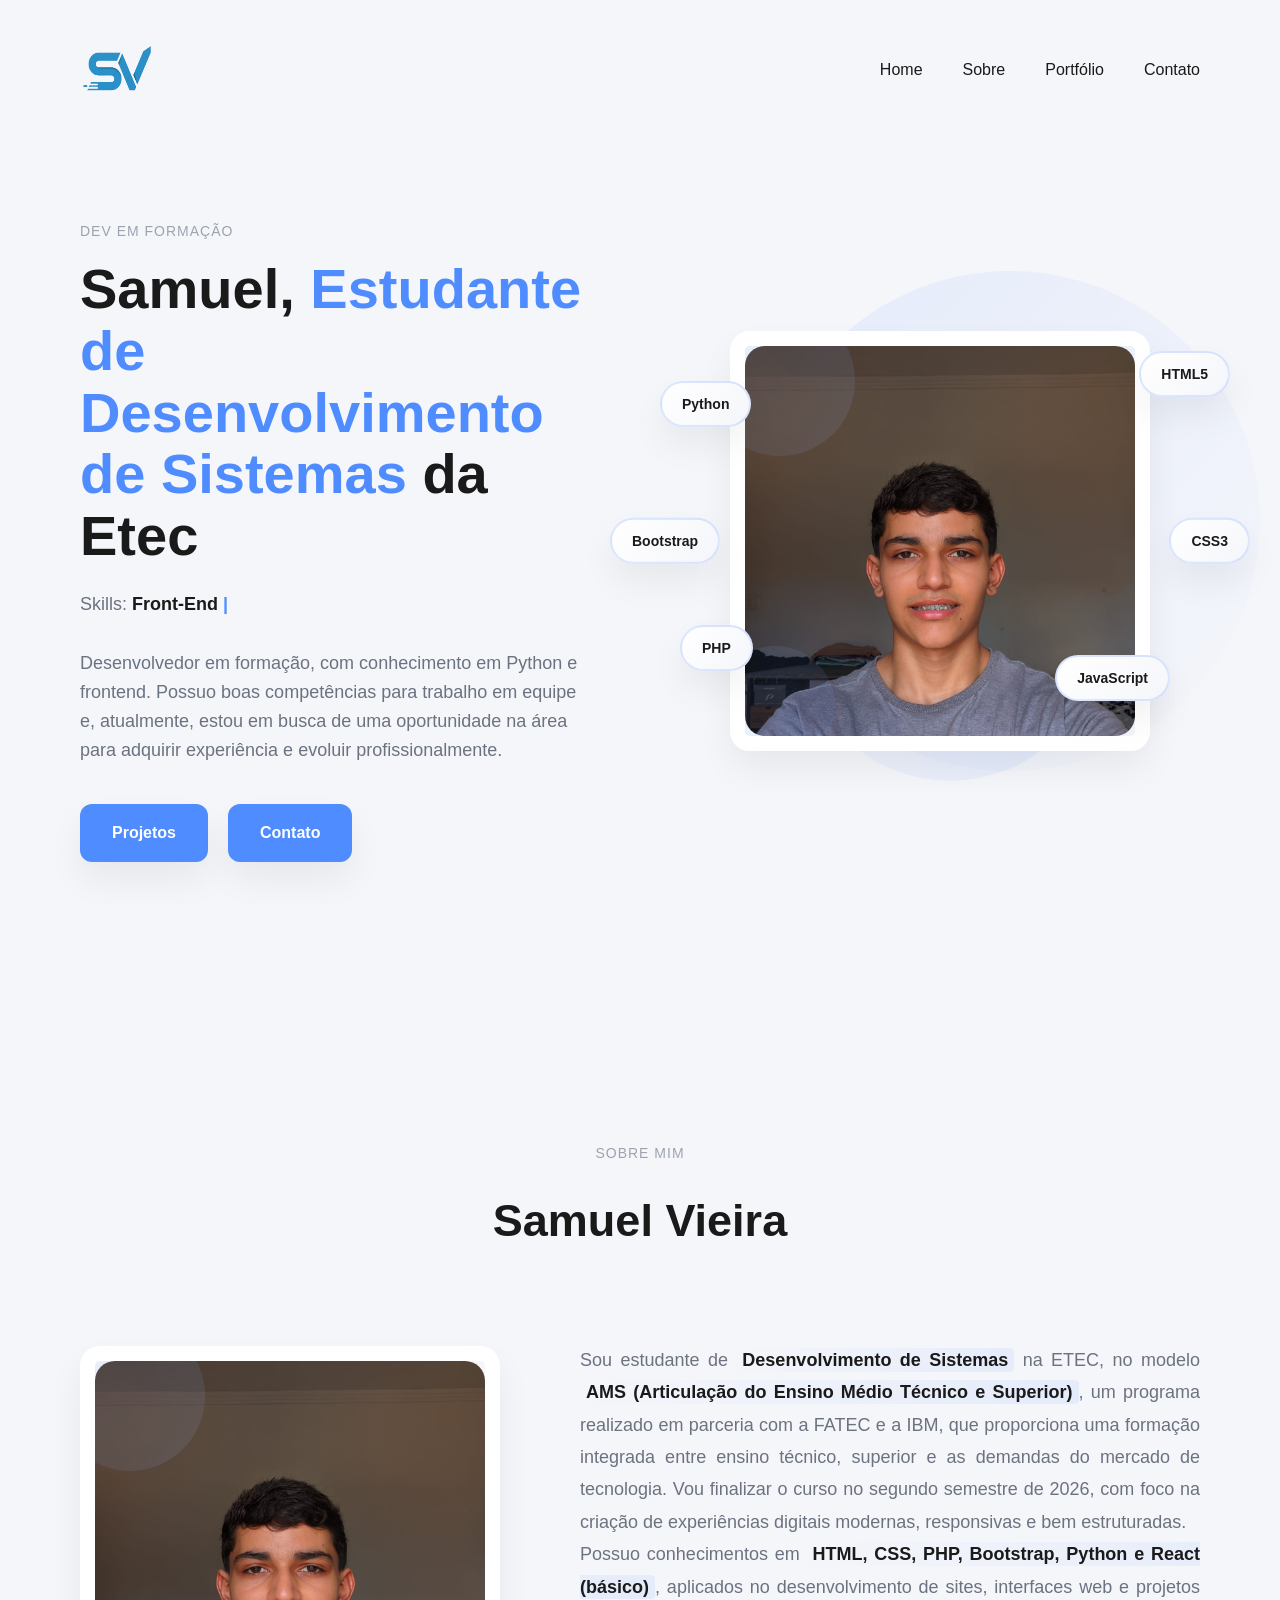
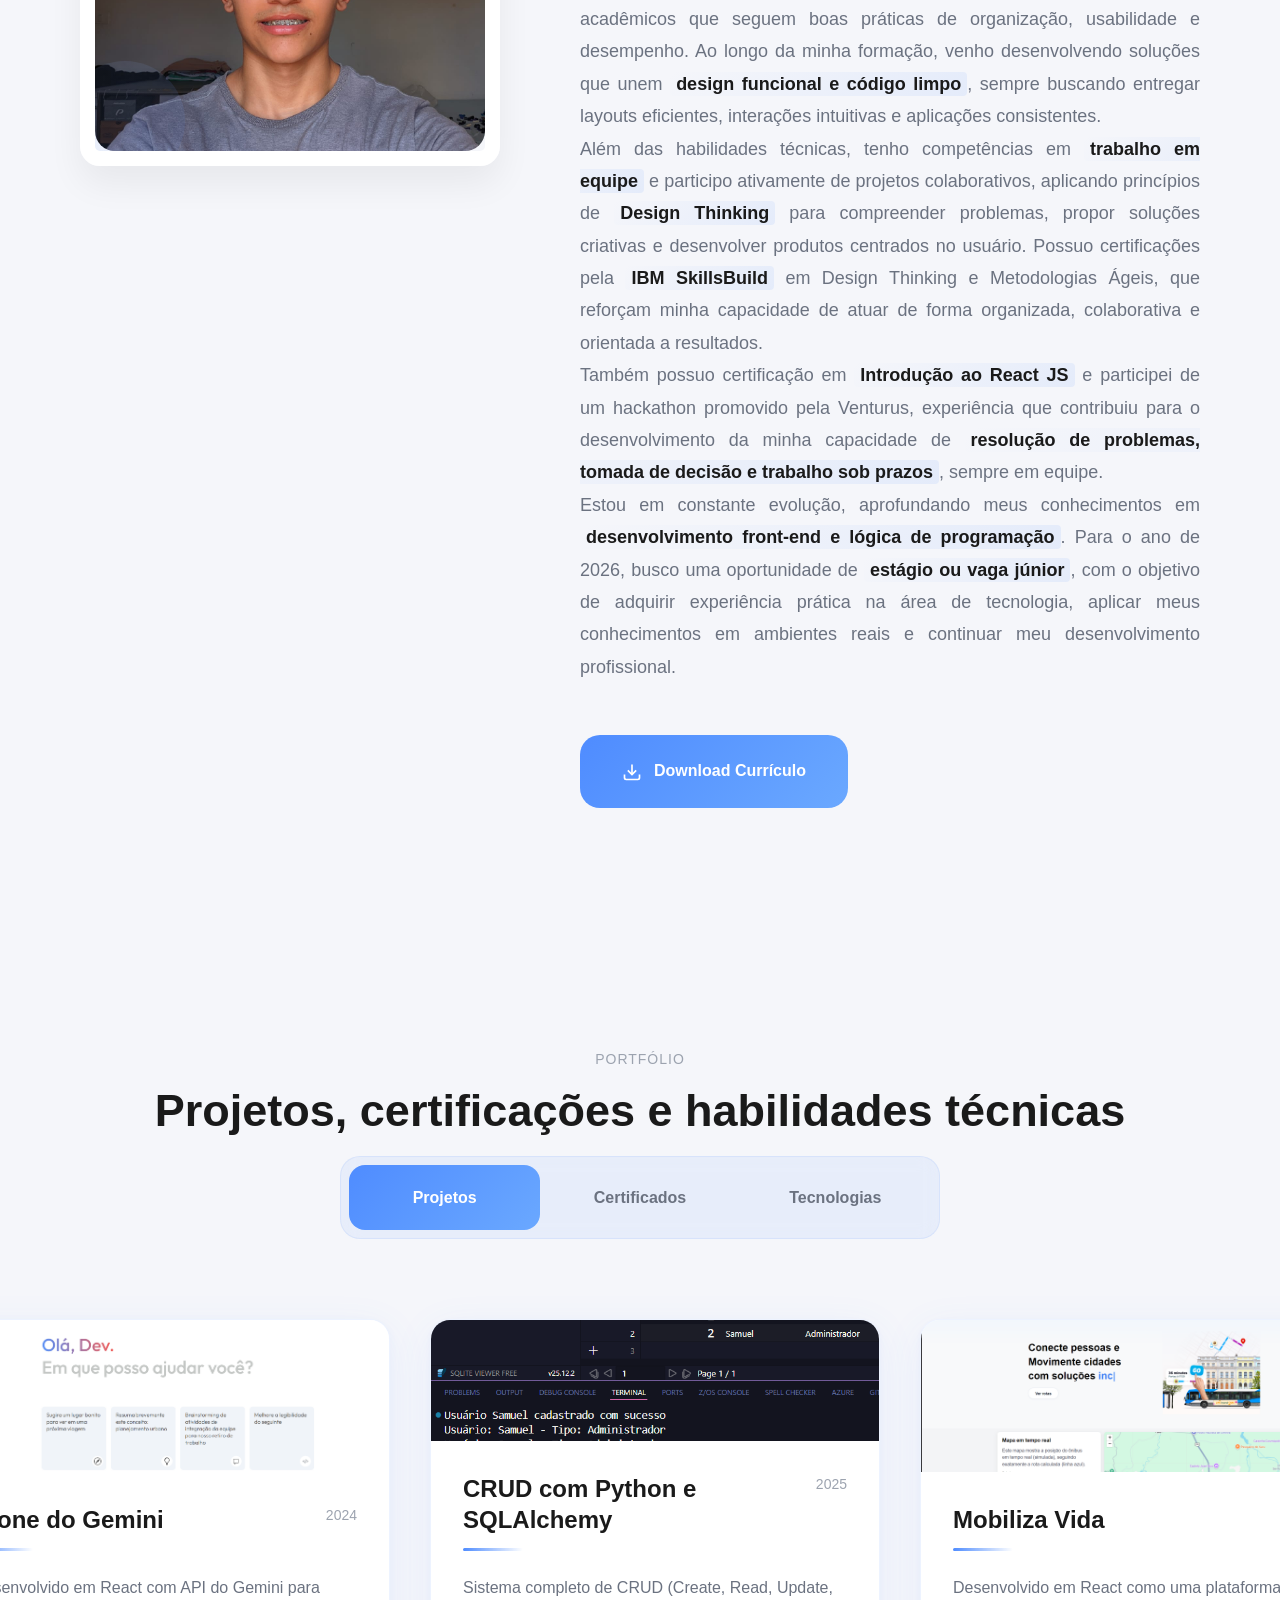
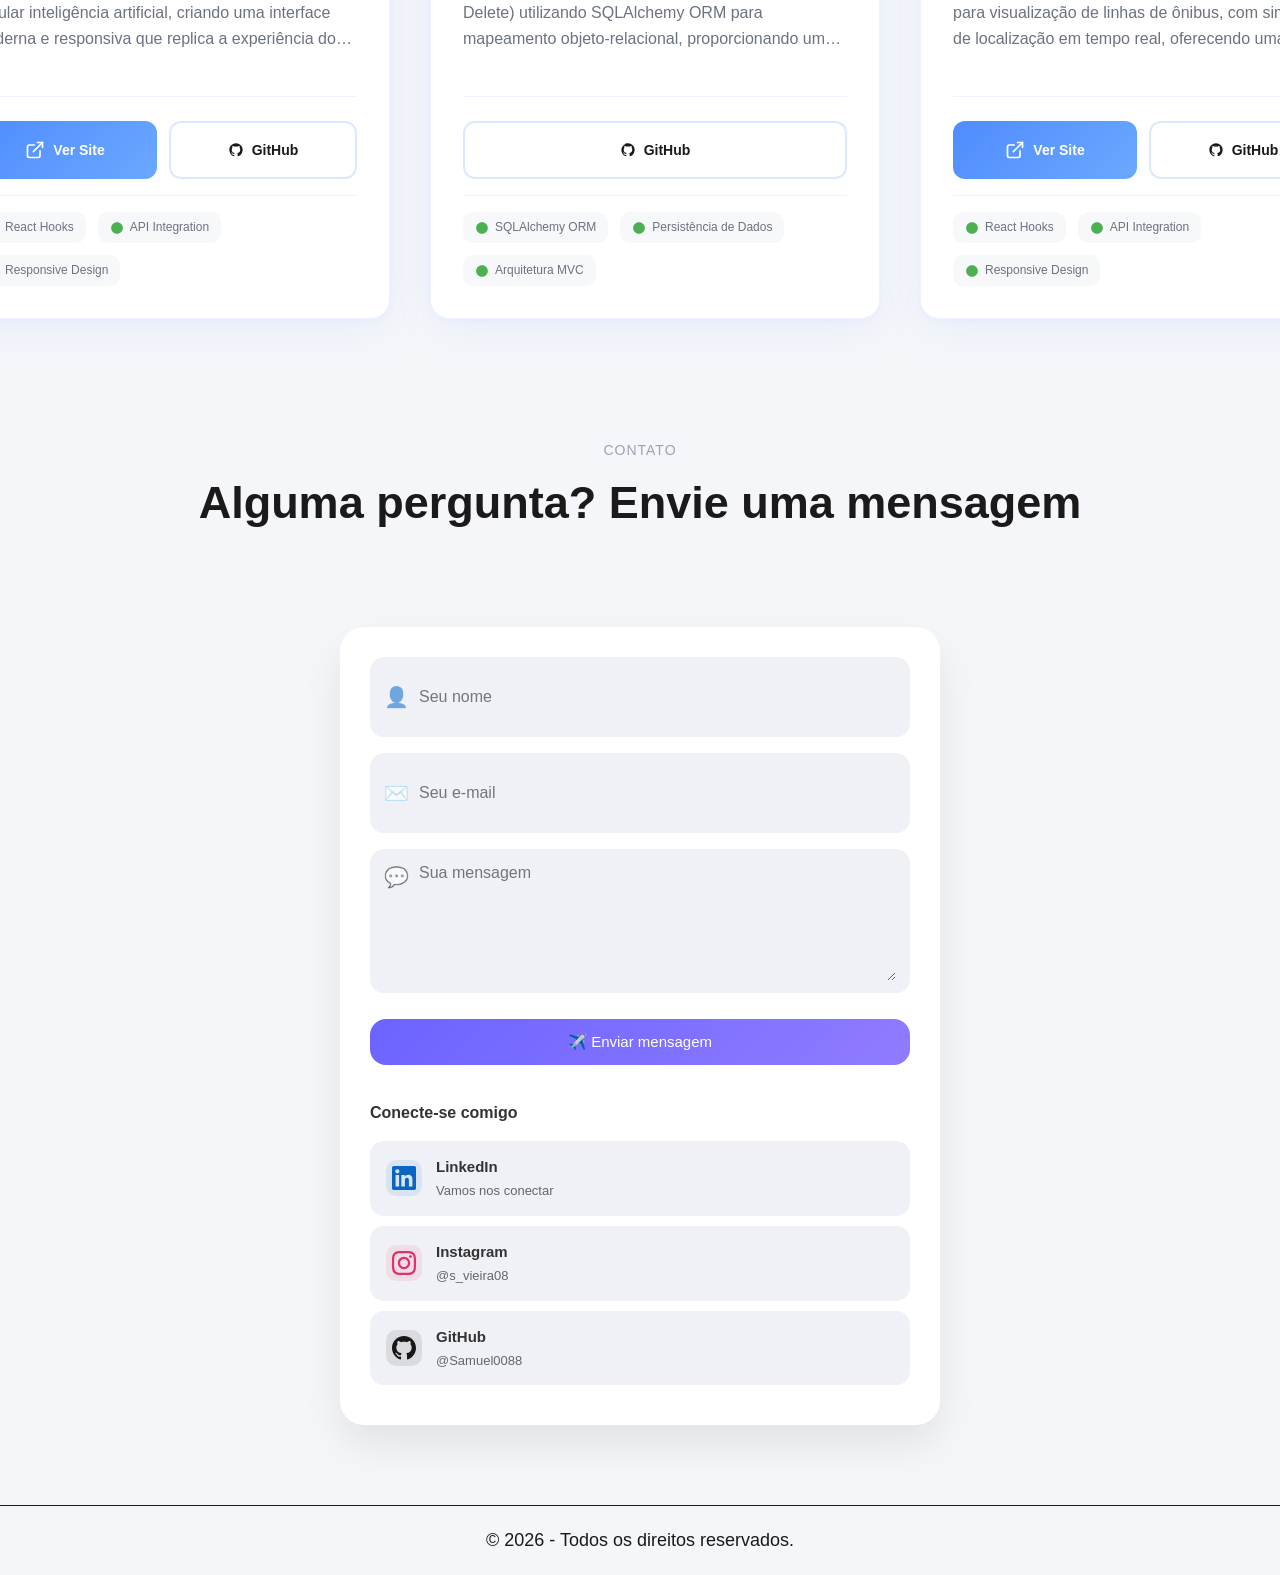
<file: index.html>
<!DOCTYPE html>
<html lang="en">
<head>
  <meta charset="UTF-8">
  <meta name="viewport" content="width=device-width, initial-scale=1.0">
  <title>Portfólio - Samuel Vieira</title>
  <link rel="stylesheet" href="style.css">
</head>
<body>
  <header>
    <div id="logo">
      <img src="imagens/logo.png" alt="">
    </div>
    
    <div id="menu">
      <div id="menu-bar" onclick="menuOnClick()">
        <div id="bar1" class="bar"></div>
        <div id="bar2" class="bar"></div>
        <div id="bar3" class="bar"></div>
      </div>

      <nav class="nav" id="nav">
        <ul>
          <li><a href="">Home</a></li>
          <li><a href="#descer_sobre_mim">Sobre</a></li>
          <li><a href="#selecionar_tipo">Habilidades</a></li>
          <li><a href="#contato">Contato</a></li>
        </ul>
      </nav>
    </div>

    <script>
  function menuOnClick() {
    document.getElementById("menu-bar").classList.toggle("change");
    document.getElementById("nav").classList.toggle("change");
    document.getElementById("menu-bg").classList.toggle("change-bg");
  }
</script>

    <div class="menu-bg" id="menu-bg"></div>

    <div id="links">
      <a href="#">Home</a>
      <a href="#descer_sobre_mim">Sobre</a>
      <a href="#selecionar_tipo">Portfólio</a>
      <a href="#contato">Contato</a>
    </div>

    <div class="menu-bg" id="menu-bg"></div>
  </header>

  <main>
    <div class="hero">
      <div class="hero-content">
        <div class="nome">DEV EM FORMAÇÃO</div>
        <div class="slogan">Samuel, <span id="cor_slogan">Estudante de Desenvolvimento de Sistemas</span> da Etec</div>
        
        <div id="skills">
          Skills: <span id="texto-dinamico"></span>
        </div>
        
        <div class="breve_explicacao">
          Desenvolvedor em formação, com conhecimento em Python e frontend. Possuo boas competências para trabalho em equipe e, atualmente, estou em busca de uma oportunidade na área para adquirir experiência e evoluir profissionalmente.
        </div>

        <div id="link_projetos_e_contato">
          <div class="card"><a href="#selecionar_tipo">Projetos</a></div>
          <div class="card"><a href="#contato">Contato</a></div>
        </div>
      </div>
      
      <div class="hero-image">
        <div id="img_samuel">
          <img src="imagens/SamuelVieira.jpeg" alt="">
        </div>
        
        <div class="text-badge html">HTML5</div>
        <div class="text-badge css">CSS3</div>
        <div class="text-badge js">JavaScript</div>
        <div class="text-badge python">Python</div>
        <div class="text-badge bootstrap">Bootstrap</div>
        <div class="text-badge php">PHP</div>
      </div>
    </div>
    
    <div class="section-header">
      <div id="descer_sobre_mim" class="nome">SOBRE MIM</div>
      <div class="titulo">Samuel Vieira</div>
    </div>

    <div class="sobre-container">
      <div class="sobre-imagem">
        <div id="img_samuel">
          <img src="imagens/SamuelVieira.jpeg" alt="Samuel Vieira">
        </div>
      </div>
      
      <div class="sobre-texto">
        <div id="texto">
          <p>Sou estudante de <strong>Desenvolvimento de Sistemas</strong> na ETEC, no modelo <strong>AMS (Articulação do Ensino Médio Técnico e Superior)</strong>, um programa realizado em parceria com a FATEC e a IBM, que proporciona uma formação integrada entre ensino técnico, superior e as demandas do mercado de tecnologia. Vou finalizar o curso no segundo semestre de 2026, com foco na criação de experiências digitais modernas, responsivas e bem estruturadas.</p>
          
          <p>Possuo conhecimentos em <strong>HTML, CSS, PHP, Bootstrap, Python e React (básico)</strong>, aplicados no desenvolvimento de sites, interfaces web e projetos acadêmicos que seguem boas práticas de organização, usabilidade e desempenho. Ao longo da minha formação, venho desenvolvendo soluções que unem <strong>design funcional e código limpo</strong>, sempre buscando entregar layouts eficientes, interações intuitivas e aplicações consistentes.</p>
          
          <p>Além das habilidades técnicas, tenho competências em <strong>trabalho em equipe</strong> e participo ativamente de projetos colaborativos, aplicando princípios de <strong>Design Thinking</strong> para compreender problemas, propor soluções criativas e desenvolver produtos centrados no usuário. Possuo certificações pela <strong>IBM SkillsBuild</strong> em Design Thinking e Metodologias Ágeis, que reforçam minha capacidade de atuar de forma organizada, colaborativa e orientada a resultados.</p>
          
          <p>Também possuo certificação em <strong>Introdução ao React JS</strong> e participei de um hackathon promovido pela Venturus, experiência que contribuiu para o desenvolvimento da minha capacidade de <strong>resolução de problemas, tomada de decisão e trabalho sob prazos</strong>, sempre em equipe.</p>
          
          <p>Estou em constante evolução, aprofundando meus conhecimentos em <strong>desenvolvimento front-end e lógica de programação</strong>. Para o ano de 2026, busco uma oportunidade de <strong>estágio ou vaga júnior</strong>, com o objetivo de adquirir experiência prática na área de tecnologia, aplicar meus conhecimentos em ambientes reais e continuar meu desenvolvimento profissional.</p>
        </div>
        
        <div id="download_curriculo">
          <a href="imagens/Curriculo_Samuel_Vieira.pdf" download="Curriculo_Samuel_Vieira.pdf">
            <svg width="20" height="20" viewBox="0 0 24 24" fill="none" stroke="currentColor" stroke-width="2">
              <path d="M21 15v4a2 2 0 0 1-2 2H5a2 2 0 0 1-2-2v-4"/>
              <polyline points="7 10 12 15 17 10"/>
              <line x1="12" y1="15" x2="12" y2="3"/>
            </svg>
            Download Currículo
          </a>
        </div>
      </div>
    </div>
    
    <div id="descer_sobre_mim" class="nome">PORTFÓLIO</div>
    <div class="titulo">Projetos, certificações e habilidades técnicas</div>

    <div id="selecionar_tipo">
      <div class="tipos ativo" data-target="projetos">Projetos</div>
      <div class="tipos" data-target="certificados">Certificados</div>
      <div class="tipos" data-target="tecnologias">Tecnologias</div>
    </div>

    <div class="conteudos">
      <div id="lista-projetos" class="conteudo ativo">
        <div class="projetos-container">
          
          <div class="card-projeto">
            <div class="projeto-imagem-container">
              <img src="imagens/GeminiClone.png" alt="Clone do Gemini" class="projeto-imagem">
              <div class="projeto-overlay">
                <div class="projeto-tecnologias">
                  <span class="tecnologia-tag">React</span>
                  <span class="tecnologia-tag">Gemini API</span>
                  <span class="tecnologia-tag">JavaScript</span>
                </div>
              </div>
            </div>
            
            <div class="projeto-conteudo">
              <div class="projeto-header">
                <div class="projeto-titulo-container">
                  <h3 class="projeto-titulo">Clone do Gemini</h3>
                </div>
                <div class="projeto-data">2024</div>
              </div>
              
              <div class="projeto-descricao">
                Desenvolvido em React com API do Gemini para simular inteligência artificial, criando uma interface moderna e responsiva que replica a experiência do Google Gemini.
              </div>
              
              <div class="projeto-acoes">
                <a href="https://samuel0088.github.io/GeminiClone/" target="_blank" class="btn-projeto btn-site">
                  <svg class="btn-icon" width="20" height="20" viewBox="0 0 24 24" fill="none">
                    <path d="M18 13v6a2 2 0 0 1-2 2H5a2 2 0 0 1-2-2V8a2 2 0 0 1 2-2h6" stroke="currentColor" stroke-width="2" stroke-linecap="round"/>
                    <path d="M15 3h6v6" stroke="currentColor" stroke-width="2" stroke-linecap="round"/>
                    <path d="M10 14L21 3" stroke="currentColor" stroke-width="2" stroke-linecap="round"/>
                  </svg>
                  Ver Site
                </a>
                <a href="https://github.com/Samuel0088/GeminiClone" target="_blank" class="btn-projeto btn-github">
                  <svg class="btn-icon" width="16" height="16" viewBox="0 0 24 24" fill="none">
                    <path d="M12 2C6.477 2 2 6.477 2 12C2 16.42 4.87 20.17 8.84 21.5C9.34 21.58 9.5 21.27 9.5 21V19.31C6.73 19.91 6.14 17.97 6.14 17.97C5.68 16.81 5.03 16.5 5.03 16.5C4.12 15.88 5.1 15.9 5.1 15.9C6.1 15.97 6.63 16.93 6.63 16.93C7.5 18.45 8.97 18 9.54 17.76C9.63 17.11 9.89 16.67 10.17 16.42C7.95 16.17 5.62 15.31 5.62 11.5C5.62 10.39 6 9.5 6.65 8.79C6.55 8.54 6.2 7.5 6.75 6.15C6.75 6.15 7.59 5.88 9.5 7.17C10.29 6.95 11.15 6.84 12 6.84C12.85 6.84 13.71 6.95 14.5 7.17C16.41 5.88 17.25 6.15 17.25 6.15C17.8 7.5 17.45 8.54 17.35 8.79C18 9.5 18.38 10.39 18.38 11.5C18.38 15.32 16.04 16.16 13.81 16.41C14.17 16.72 14.5 17.33 14.5 18.26V21C14.5 21.27 14.66 21.59 15.17 21.5C19.14 20.16 22 16.42 22 12C22 6.477 17.523 2 12 2Z" fill="currentColor"/>
                  </svg>
                  GitHub
                </a>
              </div>
              
              <div class="projeto-features">
                <span class="feature">
                  <svg width="14" height="14" viewBox="0 0 24 24" fill="none">
                    <path d="M12 2C6.48 2 2 6.48 2 12C2 17.52 6.48 22 12 22C17.52 22 22 17.52 22 12C22 6.48 17.52 2 12 2ZM16.59 7.58L10 14.17L7.41 11.59C6.63 10.81 5.37 10.81 4.59 11.59C3.81 12.37 3.81 13.63 4.59 14.41L9.17 19C9.95 19.78 11.21 19.78 11.99 19L19.41 11.58C20.19 10.8 20.19 9.54 19.41 8.76C18.63 7.98 17.37 7.98 16.59 8.76L16.59 7.58Z" fill="#4CAF50"/>
                  </svg>
                  React Hooks
                </span>
                <span class="feature">
                  <svg width="14" height="14" viewBox="0 0 24 24" fill="none">
                    <path d="M12 2C6.48 2 2 6.48 2 12C2 17.52 6.48 22 12 22C17.52 22 22 17.52 22 12C22 6.48 17.52 2 12 2ZM16.59 7.58L10 14.17L7.41 11.59C6.63 10.81 5.37 10.81 4.59 11.59C3.81 12.37 3.81 13.63 4.59 14.41L9.17 19C9.95 19.78 11.21 19.78 11.99 19L19.41 11.58C20.19 10.8 20.19 9.54 19.41 8.76C18.63 7.98 17.37 7.98 16.59 8.76L16.59 7.58Z" fill="#4CAF50"/>
                  </svg>
                  API Integration
                </span>
                <span class="feature">
                  <svg width="14" height="14" viewBox="0 0 24 24" fill="none">
                    <path d="M12 2C6.48 2 2 6.48 2 12C2 17.52 6.48 22 12 22C17.52 22 22 17.52 22 12C22 6.48 17.52 2 12 2ZM16.59 7.58L10 14.17L7.41 11.59C6.63 10.81 5.37 10.81 4.59 11.59C3.81 12.37 3.81 13.63 4.59 14.41L9.17 19C9.95 19.78 11.21 19.78 11.99 19L19.41 11.58C20.19 10.8 20.19 9.54 19.41 8.76C18.63 7.98 17.37 7.98 16.59 8.76L16.59 7.58Z" fill="#4CAF50"/>
                  </svg>
                  Responsive Design
                </span>
              </div>
            </div>
          </div>

          <div class="card-projeto">
            <div class="projeto-imagem-container">
              <img src="imagens/crud_python.png" alt="CRUD Python com SQLAlchemy" class="projeto-imagem">
              <div class="projeto-overlay">
                <div class="projeto-tecnologias">
                  <span class="tecnologia-tag">Python</span>
                  <span class="tecnologia-tag">SQLAlchemy</span>
                  <span class="tecnologia-tag">ORM</span>
                  <span class="tecnologia-tag">SQLite</span>
                </div>
              </div>
            </div>
            
            <div class="projeto-conteudo">
              <div class="projeto-header">
                <div class="projeto-titulo-container">
                  <h3 class="projeto-titulo">CRUD com Python e SQLAlchemy</h3>
                </div>
                <div class="projeto-data">2025</div>
              </div>
              
              <div class="projeto-descricao">
                Sistema completo de CRUD (Create, Read, Update, Delete) utilizando SQLAlchemy ORM para mapeamento objeto-relacional, proporcionando uma gestão eficiente e escalável de dados.
              </div>
              
              <div class="projeto-acoes">
                <a href="https://github.com/Samuel0088/CRUD_Python" target="_blank" class="btn-projeto btn-github">
                  <svg class="btn-icon" width="16" height="16" viewBox="0 0 24 24" fill="none">
                    <path d="M12 2C6.477 2 2 6.477 2 12C2 16.42 4.87 20.17 8.84 21.5C9.34 21.58 9.5 21.27 9.5 21V19.31C6.73 19.91 6.14 17.97 6.14 17.97C5.68 16.81 5.03 16.5 5.03 16.5C4.12 15.88 5.1 15.9 5.1 15.9C6.1 15.97 6.63 16.93 6.63 16.93C7.5 18.45 8.97 18 9.54 17.76C9.63 17.11 9.89 16.67 10.17 16.42C7.95 16.17 5.62 15.31 5.62 11.5C5.62 10.39 6 9.5 6.65 8.79C6.55 8.54 6.2 7.5 6.75 6.15C6.75 6.15 7.59 5.88 9.5 7.17C10.29 6.95 11.15 6.84 12 6.84C12.85 6.84 13.71 6.95 14.5 7.17C16.41 5.88 17.25 6.15 17.25 6.15C17.8 7.5 17.45 8.54 17.35 8.79C18 9.5 18.38 10.39 18.38 11.5C18.38 15.32 16.04 16.16 13.81 16.41C14.17 16.72 14.5 17.33 14.5 18.26V21C14.5 21.27 14.66 21.59 15.17 21.5C19.14 20.16 22 16.42 22 12C22 6.477 17.523 2 12 2Z" fill="currentColor"/>
                  </svg>
                  GitHub
                </a>
              </div>
              
              <div class="projeto-features">
                <span class="feature">
                  <svg width="14" height="14" viewBox="0 0 24 24" fill="none">
                    <path d="M12 2C6.48 2 2 6.48 2 12C2 17.52 6.48 22 12 22C17.52 22 22 17.52 22 12C22 6.48 17.52 2 12 2ZM16.59 7.58L10 14.17L7.41 11.59C6.63 10.81 5.37 10.81 4.59 11.59C3.81 12.37 3.81 13.63 4.59 14.41L9.17 19C9.95 19.78 11.21 19.78 11.99 19L19.41 11.58C20.19 10.8 20.19 9.54 19.41 8.76C18.63 7.98 17.37 7.98 16.59 8.76L16.59 7.58Z" fill="#4CAF50"/>
                  </svg>
                  SQLAlchemy ORM
                </span>
                <span class="feature">
                  <svg width="14" height="14" viewBox="0 0 24 24" fill="none">
                    <path d="M12 2C6.48 2 2 6.48 2 12C2 17.52 6.48 22 12 22C17.52 22 22 17.52 22 12C22 6.48 17.52 2 12 2ZM16.59 7.58L10 14.17L7.41 11.59C6.63 10.81 5.37 10.81 4.59 11.59C3.81 12.37 3.81 13.63 4.59 14.41L9.17 19C9.95 19.78 11.21 19.78 11.99 19L19.41 11.58C20.19 10.8 20.19 9.54 19.41 8.76C18.63 7.98 17.37 7.98 16.59 8.76L16.59 7.58Z" fill="#4CAF50"/>
                  </svg>
                  Persistência de Dados
                </span>
                <span class="feature">
                  <svg width="14" height="14" viewBox="0 0 24 24" fill="none">
                    <path d="M12 2C6.48 2 2 6.48 2 12C2 17.52 6.48 22 12 22C17.52 22 22 17.52 22 12C22 6.48 17.52 2 12 2ZM16.59 7.58L10 14.17L7.41 11.59C6.63 10.81 5.37 10.81 4.59 11.59C3.81 12.37 3.81 13.63 4.59 14.41L9.17 19C9.95 19.78 11.21 19.78 11.99 19L19.41 11.58C20.19 10.8 20.19 9.54 19.41 8.76C18.63 7.98 17.37 7.98 16.59 8.76L16.59 7.58Z" fill="#4CAF50"/>
                  </svg>
                  Arquitetura MVC
                </span>
              </div>
            </div>
          </div>

          <div class="card-projeto">
            <div class="projeto-imagem-container">
              <img src="imagens/mobiliza-vida.png" alt="Clone do Gemini" class="projeto-imagem">
              <div class="projeto-overlay">
                <div class="projeto-tecnologias">
                  <span class="tecnologia-tag">React</span>
                  <span class="tecnologia-tag">JavaScript</span>
                </div>
              </div>
            </div>
            
            <div class="projeto-conteudo">
              <div class="projeto-header">
                <div class="projeto-titulo-container">
                  <h3 class="projeto-titulo">Mobiliza Vida</h3>
                </div>
                <div class="projeto-data">2025</div>
              </div>
              
              <div class="projeto-descricao">
                Desenvolvido em React como uma plataforma web para visualização de linhas de ônibus, com simulação de localização em tempo real, oferecendo uma interface moderna, intuitiva e responsiva para acompanhamento do transporte público.
              </div>
              
              <div class="projeto-acoes">
                <a href="https://mobiliza-vida-qmfd.vercel.app" target="_blank" class="btn-projeto btn-site">
                  <svg class="btn-icon" width="20" height="20" viewBox="0 0 24 24" fill="none">
                    <path d="M18 13v6a2 2 0 0 1-2 2H5a2 2 0 0 1-2-2V8a2 2 0 0 1 2-2h6" stroke="currentColor" stroke-width="2" stroke-linecap="round"/>
                    <path d="M15 3h6v6" stroke="currentColor" stroke-width="2" stroke-linecap="round"/>
                    <path d="M10 14L21 3" stroke="currentColor" stroke-width="2" stroke-linecap="round"/>
                  </svg>
                  Ver Site
                </a>
                <a href="https://github.com/Samuel0088/mobiliza_vida" target="_blank" class="btn-projeto btn-github">
                  <svg class="btn-icon" width="16" height="16" viewBox="0 0 24 24" fill="none">
                    <path d="M12 2C6.477 2 2 6.477 2 12C2 16.42 4.87 20.17 8.84 21.5C9.34 21.58 9.5 21.27 9.5 21V19.31C6.73 19.91 6.14 17.97 6.14 17.97C5.68 16.81 5.03 16.5 5.03 16.5C4.12 15.88 5.1 15.9 5.1 15.9C6.1 15.97 6.63 16.93 6.63 16.93C7.5 18.45 8.97 18 9.54 17.76C9.63 17.11 9.89 16.67 10.17 16.42C7.95 16.17 5.62 15.31 5.62 11.5C5.62 10.39 6 9.5 6.65 8.79C6.55 8.54 6.2 7.5 6.75 6.15C6.75 6.15 7.59 5.88 9.5 7.17C10.29 6.95 11.15 6.84 12 6.84C12.85 6.84 13.71 6.95 14.5 7.17C16.41 5.88 17.25 6.15 17.25 6.15C17.8 7.5 17.45 8.54 17.35 8.79C18 9.5 18.38 10.39 18.38 11.5C18.38 15.32 16.04 16.16 13.81 16.41C14.17 16.72 14.5 17.33 14.5 18.26V21C14.5 21.27 14.66 21.59 15.17 21.5C19.14 20.16 22 16.42 22 12C22 6.477 17.523 2 12 2Z" fill="currentColor"/>
                  </svg>
                  GitHub
                </a>
              </div>
              
              <div class="projeto-features">
                <span class="feature">
                  <svg width="14" height="14" viewBox="0 0 24 24" fill="none">
                    <path d="M12 2C6.48 2 2 6.48 2 12C2 17.52 6.48 22 12 22C17.52 22 22 17.52 22 12C22 6.48 17.52 2 12 2ZM16.59 7.58L10 14.17L7.41 11.59C6.63 10.81 5.37 10.81 4.59 11.59C3.81 12.37 3.81 13.63 4.59 14.41L9.17 19C9.95 19.78 11.21 19.78 11.99 19L19.41 11.58C20.19 10.8 20.19 9.54 19.41 8.76C18.63 7.98 17.37 7.98 16.59 8.76L16.59 7.58Z" fill="#4CAF50"/>
                  </svg>
                  React Hooks
                </span>
                <span class="feature">
                  <svg width="14" height="14" viewBox="0 0 24 24" fill="none">
                    <path d="M12 2C6.48 2 2 6.48 2 12C2 17.52 6.48 22 12 22C17.52 22 22 17.52 22 12C22 6.48 17.52 2 12 2ZM16.59 7.58L10 14.17L7.41 11.59C6.63 10.81 5.37 10.81 4.59 11.59C3.81 12.37 3.81 13.63 4.59 14.41L9.17 19C9.95 19.78 11.21 19.78 11.99 19L19.41 11.58C20.19 10.8 20.19 9.54 19.41 8.76C18.63 7.98 17.37 7.98 16.59 8.76L16.59 7.58Z" fill="#4CAF50"/>
                  </svg>
                  API Integration
                </span>
                <span class="feature">
                  <svg width="14" height="14" viewBox="0 0 24 24" fill="none">
                    <path d="M12 2C6.48 2 2 6.48 2 12C2 17.52 6.48 22 12 22C17.52 22 22 17.52 22 12C22 6.48 17.52 2 12 2ZM16.59 7.58L10 14.17L7.41 11.59C6.63 10.81 5.37 10.81 4.59 11.59C3.81 12.37 3.81 13.63 4.59 14.41L9.17 19C9.95 19.78 11.21 19.78 11.99 19L19.41 11.58C20.19 10.8 20.19 9.54 19.41 8.76C18.63 7.98 17.37 7.98 16.59 8.76L16.59 7.58Z" fill="#4CAF50"/>
                  </svg>
                  Responsive Design
                </span>
              </div>
            </div>
          </div>
          
        </div>
      </div>

      <div id="lista-certificados" class="conteudo">
        <div class="certificados-container">
          
          <div class="card-certificado">
            <div class="certificado-imagem" onclick="abrirLightbox('imagens/certificado-bradesco.png', 'Bootcamp Bradesco - GenAI & Dados')">
              <img src="imagens/certificado-bradesco.png" alt="Bootcamp Bradesco - GenAI & Dados" class="certificado-thumb">
              <div class="zoom-indicator">
                <svg width="20" height="20" viewBox="0 0 24 24" fill="none">
                  <path d="M15 15L21 21M10 17C6.13401 17 3 13.866 3 10C3 6.13401 6.13401 3 10 3C13.866 3 17 6.13401 17 10C17 13.866 13.866 17 10 17Z" stroke="currentColor" stroke-width="2" stroke-linecap="round"/>
                </svg>
              </div>
              <div class="certificado-badge bradesco">Bradesco</div>
            </div>
            
            <div class="certificado-conteudo">
              <div class="certificado-header">
                <h3 class="certificado-titulo">GenAI & Dados</h3>
              </div>
              
              <div class="certificado-descricao">
                Domine Python para analisar e organizar dados, usando inteligência artificial generativa, SQL, Excel, Power Query e Microsoft Copilot. Aprenda com desafios guiados e atividades mão na massa.
              </div>
              
              <div class="certificado-acoes">
                <a href="https://www.dio.me/certificate/BAP3TUVV/share" target="_blank" class="btn-certificado">
                  <svg class="btn-icon" width="16" height="16" viewBox="0 0 24 24" fill="none">
                    <path d="M10 6H6C4.89543 6 4 6.89543 4 8V18C4 19.1046 4.89543 20 6 20H16C17.1046 20 18 19.1046 18 18V14M14 4H20M20 4V10M20 4L10 14" stroke="currentColor" stroke-width="2" stroke-linecap="round" stroke-linejoin="round"/>
                  </svg>
                  Ver certificado
                </a>
                <span class="certificado-tipo">Certificado</span>
              </div>
            </div>
          </div>
          

          <div class="card-certificado">
            <div class="certificado-imagem" onclick="abrirLightbox('imagens/logica_de_programacao_trybe.png', 'Trybe - Lógica de Programação')">
              <img src="imagens/logica_de_programacao_trybe.png"Trybe - Lógica de Programação" class="certificado-thumb">
              <div class="zoom-indicator">
                <svg width="20" height="20" viewBox="0 0 24 24" fill="none">
                  <path d="M15 15L21 21M10 17C6.13401 17 3 13.866 3 10C3 6.13401 6.13401 3 10 3C13.866 3 17 6.13401 17 10C17 13.866 13.866 17 10 17Z" stroke="currentColor" stroke-width="2" stroke-linecap="round"/>
                </svg>
              </div>
              <div class="certificado-badge trybe">Trybe</div>
            </div>
            
            <div class="certificado-conteudo">
              <div class="certificado-header">
                <h3 class="certificado-titulo">Lógica de Programação</h3>
              </div>
              
              <div class="certificado-descricao">
                Exploração de algoritmos e pensamento computacional, prática de estruturas de seleção e repetição para resolver problemas de forma eficiente.
              </div>
              
              <div class="certificado-acoes">
                <div class="btn-certificado">
                  Concluído
                </div>
                <span class="certificado-tipo">Certificado</span>
              </div>
            </div>
          </div>

          <div class="card-certificado">
            <div class="certificado-imagem" onclick="abrirLightbox('imagens/react_tic_em_trilhas.jpg', 'React - TIC em trilhas')">
              <img src="imagens/react_tic_em_trilhas.jpg" alt="React - TIC em trilhas" class="certificado-thumb">
              <div class="zoom-indicator">
                <svg width="20" height="20" viewBox="0 0 24 24" fill="none">
                  <path d="M15 15L21 21M10 17C6.13401 17 3 13.866 3 10C3 6.13401 6.13401 3 10 3C13.866 3 17 6.13401 17 10C17 13.866 13.866 17 10 17Z" stroke="currentColor" stroke-width="2" stroke-linecap="round"/>
                </svg>
              </div>
              <div class="certificado-badge tic">TIC</div>
            </div>
            
            <div class="certificado-conteudo">
              <div class="certificado-header">
                <h3 class="certificado-titulo">React - Introdução</h3>
              </div>
              
              <div class="certificado-descricao">
                Curso introdutório de 30 horas focado em React e Routing, abordando fundamentos da biblioteca, criação de componentes e navegação com React Router.
              </div>
              
              <div class="certificado-acoes">
                <a href="https://ticemtrilhas.org.br/certificate-validation?code=d3d43f94-d63c-4963-9e1c-4b6008b5e174" target="_blank" class="btn-certificado">
                  <svg class="btn-icon" width="16" height="16" viewBox="0 0 24 24" fill="none">
                    <path d="M10 6H6C4.89543 6 4 6.89543 4 8V18C4 19.1046 4.89543 20 6 20H16C17.1046 20 18 19.1046 18 18V14M14 4H20M20 4V10M20 4L10 14" stroke="currentColor" stroke-width="2" stroke-linecap="round" stroke-linejoin="round"/>
                  </svg>
                  Ver certificado
                </a>
                <span class="certificado-tipo">Certificado</span>
              </div>
            </div>
          </div>

          <div class="card-certificado">
            <div class="certificado-imagem" onclick="abrirLightbox('imagens/explorations_into_mindfulness.png', 'IBM - Explorations into Mindfulness')">
              <img src="imagens/explorations_into_mindfulness.png" alt="IBM - Explorations into Mindfulness" class="certificado-thumb">
              <div class="zoom-indicator">
                <svg width="20" height="20" viewBox="0 0 24 24" fill="none">
                  <path d="M15 15L21 21M10 17C6.13401 17 3 13.866 3 10C3 6.13401 6.13401 3 10 3C13.866 3 17 6.13401 17 10C17 13.866 13.866 17 10 17Z" stroke="currentColor" stroke-width="2" stroke-linecap="round"/>
                </svg>
              </div>
              <div class="certificado-badge ibm">IBM</div>
            </div>
            
            <div class="certificado-conteudo">
              <div class="certificado-header">
                <h3 class="certificado-titulo">Explorations into Mindfulness</h3>
              </div>
              
              <div class="certificado-descricao">
                Conhecimentos sobre conceitos e técnicas de mindfulness, aprendendo a aplicar práticas de atenção plena em diferentes situações.
              </div>
              
              <div class="certificado-acoes">
                <a href="https://students.yourlearning.ibm.com/credential/CREDLY-dabbc05f-9024-4c51-a2c0-5ccd08645415" target="_blank" class="btn-certificado">
                  <svg class="btn-icon" width="16" height="16" viewBox="0 0 24 24" fill="none">
                    <path d="M10 6H6C4.89543 6 4 6.89543 4 8V18C4 19.1046 4.89543 20 6 20H16C17.1046 20 18 19.1046 18 18V14M14 4H20M20 4V10M20 4L10 14" stroke="currentColor" stroke-width="2" stroke-linecap="round" stroke-linejoin="round"/>
                  </svg>
                  Ver certificado
                </a>
                <span class="certificado-tipo">Badge Digital</span>
              </div>
            </div>
          </div>

          <div class="card-certificado">
            <div class="certificado-imagem" onclick="abrirLightbox('imagens/agile_explorer.jpg', 'IBM - Agile Explorer')">
              <img src="imagens/agile_explorer.jpg" alt="IBM - Agile Explorer" class="certificado-thumb">
              <div class="zoom-indicator">
                <svg width="20" height="20" viewBox="0 0 24 24" fill="none">
                  <path d="M15 15L21 21M10 17C6.13401 17 3 13.866 3 10C3 6.13401 6.13401 3 10 3C13.866 3 17 6.13401 17 10C17 13.866 13.866 17 10 17Z" stroke="currentColor" stroke-width="2" stroke-linecap="round"/>
                </svg>
              </div>
              <div class="certificado-badge ibm">IBM</div>
            </div>
            
            <div class="certificado-conteudo">
              <div class="certificado-header">
                <h3 class="certificado-titulo">Agile Explorer</h3>
              </div>
              
              <div class="certificado-descricao">
                Compreensão fundamental dos valores, princípios e práticas do Agile para transformar a cultura organizacional e melhorar a colaboração em equipe.
              </div>
              
              <div class="certificado-acoes">
                <a href="https://students.yourlearning.ibm.com/credential/CREDLY-dc3b5213-b2dd-4760-b45e-c9a95032bda7" target="_blank" class="btn-certificado">
                  <svg class="btn-icon" width="16" height="16" viewBox="0 0 24 24" fill="none">
                    <path d="M10 6H6C4.89543 6 4 6.89543 4 8V18C4 19.1046 4.89543 20 6 20H16C17.1046 20 18 19.1046 18 18V14M14 4H20M20 4V10M20 4L10 14" stroke="currentColor" stroke-width="2" stroke-linecap="round" stroke-linejoin="round"/>
                  </svg>
                  Ver certificado
                </a>
                <span class="certificado-tipo">Badge Digital</span>
              </div>
            </div>
          </div>

          <div class="card-certificado">
            <div class="certificado-imagem" onclick="abrirLightbox('imagens/working_in_a_digital_world.jpg', 'IBM - Working in a Digital World: Professional Skills')">
              <img src="imagens/working_in_a_digital_world.jpg" alt="IBM - Working in a Digital World" class="certificado-thumb">
              <div class="zoom-indicator">
                <svg width="20" height="20" viewBox="0 0 24 24" fill="none">
                  <path d="M15 15L21 21M10 17C6.13401 17 3 13.866 3 10C3 6.13401 6.13401 3 10 3C13.866 3 17 6.13401 17 10C17 13.866 13.866 17 10 17Z" stroke="currentColor" stroke-width="2" stroke-linecap="round"/>
                </svg>
              </div>
              <div class="certificado-badge ibm">IBM</div>
            </div>
            
            <div class="certificado-conteudo">
              <div class="certificado-header">
                <h3 class="certificado-titulo">Working in a Digital World</h3>
              </div>
              
              <div class="certificado-descricao">
                Desenvolvimento de competências essenciais para o sucesso profissional no mundo digital, incluindo comunicação, colaboração e metodologias ágeis.
              </div>
              
              <div class="certificado-acoes">
                <a href="https://students.yourlearning.ibm.com/credential/CREDLY-dafd91d2-b4fa-46e2-a1fe-c9b0428d6ea7" target="_blank" class="btn-certificado">
                  <svg class="btn-icon" width="16" height="16" viewBox="0 0 24 24" fill="none">
                    <path d="M10 6H6C4.89543 6 4 6.89543 4 8V18C4 19.1046 4.89543 20 6 20H16C17.1046 20 18 19.1046 18 18V14M14 4H20M20 4V10M20 4L10 14" stroke="currentColor" stroke-width="2" stroke-linecap="round" stroke-linejoin="round"/>
                  </svg>
                  Ver certificado
                </a>
                <span class="certificado-tipo">Badge Digital</span>
              </div>
            </div>
          </div>

          <div class="card-certificado">
            <div class="certificado-imagem" onclick="abrirLightbox('imagens/senai_americana_logo.jpg', 'Senai - Fundamentos do Python')">
              <img src="imagens/senai_americana_logo.jpg" alt="Senai - Fundamentos do Python" class="certificado-thumb">
              <div class="zoom-indicator">
                <svg width="20" height="20" viewBox="0 0 24 24" fill="none">
                  <path d="M15 15L21 21M10 17C6.13401 17 3 13.866 3 10C3 6.13401 6.13401 3 10 3C13.866 3 17 6.13401 17 10C17 13.866 13.866 17 10 17Z" stroke="currentColor" stroke-width="2" stroke-linecap="round"/>
                </svg>
              </div>
              <div class="certificado-badge senai">SENAI</div>
            </div>
            
            <div class="certificado-conteudo">
              <div class="certificado-header">
                <h3 class="certificado-titulo">Fundamentos do Python</h3>
              </div>
              
              <div class="certificado-descricao">
                Conhecimentos fundamentais em Python, incluindo lógica de programação, estruturas de controle e boas práticas para desenvolvimento de soluções.
              </div>
              
              <div class="certificado-acoes">
                <a href="https://www.sp.senai.br/consulta-certificado?qrcode=50725102769/15119102" target="_blank" class="btn-certificado">
                  <svg class="btn-icon" width="16" height="16" viewBox="0 0 24 24" fill="none">
                    <path d="M10 6H6C4.89543 6 4 6.89543 4 8V18C4 19.1046 4.89543 20 6 20H16C17.1046 20 18 19.1046 18 18V14M14 4H20M20 4V10M20 4L10 14" stroke="currentColor" stroke-width="2" stroke-linecap="round" stroke-linejoin="round"/>
                  </svg>
                  Ver certificado
                </a>
                <span class="certificado-tipo">Certificado</span>
              </div>
            </div>
          </div>

          <div class="card-certificado">
            <div class="certificado-imagem" onclick="abrirLightbox('imagens/voxy_ingles.png', 'Voxy - Proficiency Achievement')">
              <img src="imagens/voxy_ingles.png" alt="Voxy - Proficiency Achievement" class="certificado-thumb">
              <div class="zoom-indicator">
                <svg width="20" height="20" viewBox="0 0 24 24" fill="none">
                  <path d="M15 15L21 21M10 17C6.13401 17 3 13.866 3 10C3 6.13401 6.13401 3 10 3C13.866 3 17 6.13401 17 10C17 13.866 13.866 17 10 17Z" stroke="currentColor" stroke-width="2" stroke-linecap="round"/>
                </svg>
              </div>
              <div class="certificado-badge voxy">Voxy</div>
            </div>
            
            <div class="certificado-conteudo">
              <div class="certificado-header">
                <h3 class="certificado-titulo">Proficiency Achievement</h3>
              </div>
              
              <div class="certificado-descricao">
                Nível de proficiência em inglês demonstrado através do programa Voxy, com capacidade de compreensão, comunicação e uso efetivo do idioma.
              </div>
              
              <div class="certificado-acoes">
                <a href="https://app.voxy.com/certificates/proficiency-test/692a1b4f9c2bea8bda929613" target="_blank" class="btn-certificado">
                  <svg class="btn-icon" width="16" height="16" viewBox="0 0 24 24" fill="none">
                    <path d="M10 6H6C4.89543 6 4 6.89543 4 8V18C4 19.1046 4.89543 20 6 20H16C17.1046 20 18 19.1046 18 18V14M14 4H20M20 4V10M20 4L10 14" stroke="currentColor" stroke-width="2" stroke-linecap="round" stroke-linejoin="round"/>
                  </svg>
                  Ver certificado
                </a>
                <span class="certificado-tipo">Certificado</span>
              </div>
            </div>
          </div>
          
        </div>
      </div>

      <div id="lista-tecnologias" class="conteudo">
        <div class="tecnologias-container">
          
          <div class="card-tecnologias">
            <div class="card-tecnologia img_tecnologias">
              <img src="imagens/html.svg" alt="">
              <p>HTML</p>
            </div>
          </div>

          <div class="card-tecnologias">
            <div class="card-tecnologia img_tecnologias">
              <img src="imagens/css.svg" alt="">
              <p>CSS</p>
            </div>
          </div>

          <div class="card-tecnologias">
            <div class="card-tecnologia img_tecnologias">
              <img src="imagens/javascript.svg" alt="">
              <p>JavaScript</p>
            </div>
          </div>

          <div class="card-tecnologias">
            <div class="card-tecnologia img_tecnologias">
              <img src="imagens/bootstrap.png" alt="">
              <p>Bootstrap</p>
            </div>
          </div>

          <div class="card-tecnologias">
            <div class="card-tecnologia img_tecnologias">
              <img src="imagens/php.png" alt="">
              <p>PHP</p>
            </div>
          </div>

          <div class="card-tecnologias">
            <div class="card-tecnologia img_tecnologias">
              <img src="imagens/python.png" alt="">
              <p>Python</p>
            </div>
          </div>

          <div class="card-tecnologias">
            <div class="card-tecnologia img_tecnologias">
              <img src="imagens/Adobe-Photoshop-Logo-2012-2013-700x394.webp" alt="">
              <p>Photoshop</p>
            </div>
          </div>

          <div class="card-tecnologias">
            <div class="card-tecnologia img_tecnologias">
              <img src="imagens/canva-logo.webp" alt="">
              <p>Canva</p>
            </div>
          </div>

          <div class="card-tecnologias">
            <div class="card-tecnologia img_tecnologias">
              <img src="imagens/free-figma-logo-icon-svg-download-png-8630394.webp" alt="">
              <p>Figma</p>
            </div>
          </div>
        
        </div>
      </div>

    </div>

    <div id="lightbox" class="lightbox">
      <span class="lightbox-close" onclick="fecharLightbox()">&times;</span>
      <img id="lightbox-img" class="lightbox-img" alt="">
      <p id="lightbox-caption" class="lightbox-caption"></p>
    </div>

    <div id="descer_sobre_mim" class="nome">CONTATO</div>
    <div class="titulo">Alguma pergunta? Envie uma mensagem</div>

    <section id="contato">
      <div class="contact-card">

        <form action="https://api.web3forms.com/submit" method="POST" class="contact-form">
  
          <input type="hidden" name="access_key" value="f282f73f-faa4-4064-8acf-24d40e89adaa">

          <input type="hidden" name="subject" value="Nova mensagem do portfólio">
          <input type="hidden" name="from_name" value="Portfólio">
          
          <input type="checkbox" name="botcheck" style="display:none;">

          <div class="input-group">
            <span class="icon">👤</span>
            <input type="text" name="name" placeholder="Seu nome" required>
          </div>

          <div class="input-group">
            <span class="icon">✉️</span>
            <input type="email" name="email" placeholder="Seu e-mail" required>
          </div>

          <div class="input-group textarea">
            <span class="icon">💬</span>
            <textarea name="message" placeholder="Sua mensagem" required></textarea>
          </div>

          <button type="submit" class="btn-enviar">
            ✈️ Enviar mensagem
          </button>
        </form>

        <div class="contact-social">
          <h3>Conecte-se comigo</h3>

          <a href="https://www.linkedin.com/in/samuelvieirafreitas/" target="_blank" class="social-card linkedin">
            <div class="social-icon">
              <svg xmlns="http://www.w3.org/2000/svg" width="24" height="24" viewBox="0 0 24 24" fill="currentColor">
                <path d="M20.447 20.452h-3.554v-5.569c0-1.328-.027-3.037-1.852-3.037-1.853 0-2.136 1.445-2.136 2.939v5.667H9.351V9h3.414v1.561h.046c.477-.9 1.637-1.85 3.37-1.85 3.601 0 4.267 2.37 4.267 5.455v6.286zM5.337 7.433c-1.144 0-2.063-.926-2.063-2.065 0-1.138.92-2.063 2.063-2.063 1.14 0 2.064.925 2.064 2.063 0 1.139-.925 2.065-2.064 2.065zm1.782 13.019H3.555V9h3.564v11.452zM22.225 0H1.771C.792 0 0 .774 0 1.729v20.542C0 23.227.792 24 1.771 24h20.451C23.2 24 24 23.227 24 22.271V1.729C24 .774 23.2 0 22.222 0h.003z"/>
              </svg>
            </div>
            <div class="social-text">
              <div class="social-title">LinkedIn</div>
              <div class="social-desc">Vamos nos conectar</div>
            </div>
            <div class="social-arrow">→</div>
          </a>

          <a href="https://instagram.com/s_vieira08" target="_blank" class="social-card instagram">
            <div class="social-icon">
              <svg xmlns="http://www.w3.org/2000/svg" width="24" height="24" viewBox="0 0 24 24" fill="currentColor">
                <path d="M12 2.163c3.204 0 3.584.012 4.85.07 3.252.148 4.771 1.691 4.919 4.919.058 1.265.069 1.645.069 4.849 0 3.205-.012 3.584-.069 4.849-.149 3.225-1.664 4.771-4.919 4.919-1.266.058-1.644.07-4.85.07-3.204 0-3.584-.012-4.849-.07-3.26-.149-4.771-1.699-4.919-4.92-.058-1.265-.07-1.644-.07-4.849 0-3.204.013-3.583.07-4.849.149-3.227 1.664-4.771 4.919-4.919 1.266-.057 1.645-.069 4.849-.069zm0-2.163c-3.259 0-3.667.014-4.947.072-4.358.2-6.78 2.618-6.98 6.98-.059 1.281-.073 1.689-.073 4.948 0 3.259.014 3.668.072 4.948.2 4.358 2.618 6.78 6.98 6.98 1.281.058 1.689.072 4.948.072 3.259 0 3.668-.014 4.948-.072 4.354-.2 6.782-2.618 6.979-6.98.059-1.28.073-1.689.073-4.948 0-3.259-.014-3.667-.072-4.947-.196-4.354-2.617-6.78-6.979-6.98-1.281-.059-1.69-.073-4.949-.073zm0 5.838c-3.403 0-6.162 2.759-6.162 6.162s2.759 6.163 6.162 6.163 6.162-2.759 6.162-6.163c0-3.403-2.759-6.162-6.162-6.162zm0 10.162c-2.209 0-4-1.79-4-4 0-2.209 1.791-4 4-4s4 1.791 4 4c0 2.21-1.791 4-4 4zm6.406-11.845c-.796 0-1.441.645-1.441 1.44s.645 1.44 1.441 1.44c.795 0 1.439-.645 1.439-1.44s-.644-1.44-1.439-1.44z"/>
              </svg>
            </div>
            <div class="social-text">
              <div class="social-title">Instagram</div>
              <div class="social-desc">@s_vieira08</div>
            </div>
            <div class="social-arrow">→</div>
          </a>

          <a href="https://github.com/Samuel0088" target="_blank" class="social-card github">
            <div class="social-icon">
              <svg xmlns="http://www.w3.org/2000/svg" width="24" height="24" viewBox="0 0 24 24" fill="currentColor">
                <path d="M12 0c-6.626 0-12 5.373-12 12 0 5.302 3.438 9.8 8.207 11.387.599.111.793-.261.793-.577v-2.234c-3.338.726-4.033-1.416-4.033-1.416-.546-1.387-1.333-1.756-1.333-1.756-1.089-.745.083-.729.083-.729 1.205.084 1.839 1.237 1.839 1.237 1.07 1.834 2.807 1.304 3.492.997.107-.775.418-1.305.762-1.604-2.665-.305-5.467-1.334-5.467-5.931 0-1.311.469-2.381 1.236-3.221-.124-.303-.535-1.524.117-3.176 0 0 1.008-.322 3.301 1.23.957-.266 1.983-.399 3.003-.404 1.02.005 2.047.138 3.006.404 2.291-1.552 3.297-1.23 3.297-1.23.653 1.653.242 2.874.118 3.176.77.84 1.235 1.911 1.235 3.221 0 4.609-2.807 5.624-5.479 5.921.43.372.823 1.102.823 2.222v3.293c0 .319.192.694.801.576 4.765-1.589 8.199-6.086 8.199-11.386 0-6.627-5.373-12-12-12z"/>
              </svg>
            </div>
            <div class="social-text">
              <div class="social-title">GitHub</div>
              <div class="social-desc">@Samuel0088</div>
            </div>
            <div class="social-arrow">→</div>
          </a>
        </div>

      </div>
    </section>

  </main>

  <footer>
    © 2026 - Todos os direitos reservados.
  </footer>
  
  <script src="script.js"></script>
</body>
</html>
</file>
<file: style.css>
:root {
  --cor-fundo-primaria: #f5f6fa;
  --cor-fundo-secundaria: #4f8cff;
  --azul-claro: #7da6ff;
  --borda-hover: #5c85e6;
  --borda: #3f6fd9;
  --cor-fundo-terciaria: #9ca3af;
  --texto-primario: #1a1a1a;
  --texto-secondario: #6b7280;
  --shadow-soft: 0 18px 35px rgba(0, 0, 0, 0.06);
  --shadow-hover: 0 25px 50px rgba(0, 0, 0, 0.1);
}

* {
  margin: 0;
  padding: 0;
  box-sizing: border-box;
}

body {
  background: var(--cor-fundo-primaria);
  font-family: "Inter", -apple-system, BlinkMacSystemFont, "SF Pro Display", sans-serif;
  font-size: 20px;
  color: var(--texto-primario);
}

.conteudo {
  display: none;
}

.conteudo.ativo {
  display: block;
}

@media only screen and (max-width: 349px) {
  #logo img {
    width: 70px;
    margin-left: 30px;
  }

  header {
    background: linear-gradient(
      to bottom,
      rgba(79, 140, 255, 0.45) 0%,
      rgba(79, 140, 255, 0.25) 45%,
      rgba(79, 140, 255, 0.1) 75%,
      #f5f6fa 100%
    );
    padding-top: 50px;
  }

  #menu {
    position: absolute;
    top: 40px;
    right: 20px;
    z-index: 2;
  }

  #menu-bar {
    width: 45px;
    height: 40px;
    margin: 30px 10px 20px 0;
    cursor: pointer;
  }

  .bar {
    height: 5px;
    width: 100%;
    background-color: var(--cor-fundo-secundaria);
    border-radius: 5px;
    transition: 0.3s ease;
  }

  #bar1 {
    transform: translateY(-4px);
  }

  #bar3 {
    transform: translateY(4px);
  }

  .nav {
    display: none;
    text-align: right;
    transition: 0.3s ease;
    z-index: 100;
  }

  .nav ul {
    padding: 0 2px;
  }

  .nav li {
    list-style: none;
    padding: 10px 0;
  }

  .nav li a {
    color: white;
    font-size: 20px;
    text-decoration: none;
  }

  .nav li a:hover {
    font-weight: bold;
  }

  .change {
    display: block;
  }

  .change .bar {
    background-color: white;
  }

  .change #bar1 {
    transform: translateY(4px) rotateZ(-45deg);
  }

  .change #bar2 {
    opacity: 0;
  }

  .change #bar3 {
    transform: translateY(-6px) rotateZ(45deg);
  }

  body {
    overflow-x: hidden;
    position: relative;
  }

  .menu-bg {
    position: absolute;
    top: 0;
    right: 0;
    width: 0;
    height: 0;
    background: var(--cor-fundo-secundaria);
    border-radius: 50% 0 0 50%;
    z-index: 1;
    transition: width 0.4s ease, height 0.4s ease;
    pointer-events: none;
  }

  .change-bg {
    width: 250px; 
    height: 450px;
    transform: none; 
    margin-top: -100px;
    margin-right: 0px;
  }

  .nome {
    color: var(--cor-fundo-terciaria);
    font-size: 11px;
    margin: 50px 0 0 30px;
  }

  .slogan {
    margin-left: 30px;
    font-size: 30px;
    font-weight: bold;
    margin-top: 10px;
  }

  #cor_slogan {
    color: var(--cor-fundo-secundaria);
  }

  .breve_explicacao {
    display: none;
  }

  #texto-dinamico::after {
    content: "|";
    margin-left: 5px;
    animation: piscar 1s infinite;
  }

  @keyframes piscar {
    0%,
    50%,
    100% {
      opacity: 1;
    }
    25%,
    75% {
      opacity: 0;
    }
  }

  #skills {
    margin-left: 30px;
    margin-top: 15px;
    color: var(--texto-secondario);
    font-size: 18px;
  }

  #link_projetos_e_contato {
    display: flex;
    margin-top: -20px;
  }

  .card {
    margin-top: 70px;
  }

  .card a {
    padding: 10px 33px 10px 10px;
    background-color: var(--cor-fundo-secundaria);
    border-radius: 10px;
    margin-left: 30px;
    text-decoration: none;
    color: var(--cor-fundo-primaria);
    box-shadow: 0 0 5px rgba(79, 140, 255, 0.6),
      0 0 10px rgba(79, 140, 255, 0.5),
      0 0 20px rgba(79, 140, 255, 0.4),
      0 0 50px rgba(79, 140, 255, 0.3);
    transition: 0.3s ease;
  }

  .card a:hover {
    box-shadow: 0 0 10px rgba(79, 140, 255, 0.8),
      0 0 15px rgba(79, 140, 255, 0.7),
      0 0 40px rgba(79, 140, 255, 0.6),
      0 0 70px rgba(79, 140, 255, 0.5);
  }

  .titulo {
    margin: 10px 30px;
    font-size: 25px;
    font-weight: bold;
  }

  #descer_sobre_mim {
    margin-top: 150px;
  }

  .sobre-imagem {
    flex: 1;
    position: relative;
    align-self: flex-start;
  }

  .sobre-imagem img {
    width: 100%;
    max-width: 400px;
    transition: transform 0.5s ease;
    margin-top: 0;
  }

  #img_samuel {
    text-align: center;
    margin: 40px 30px;
  }

  #img_samuel img {
    width: 100%;
    box-shadow: var(--shadow-soft);
  }

  #texto {
    color: var(--texto-secondario);
    margin: 50px 30px;
    line-height: 1.6;
    font-size: 18px;
  }

  #download_curriculo {
    margin: 50px 30px 0;
    text-align: center;
    background-color: var(--cor-fundo-secundaria);
    border-radius: 10px;
    padding: 10px;
    box-shadow: 0 0 5px rgba(79, 140, 255, 0.6),
      0 0 10px rgba(79, 140, 255, 0.5),
      0 0 20px rgba(79, 140, 255, 0.4),
      0 0 50px rgba(79, 140, 255, 0.3);
    transition: 0.3s ease;
  }

  #download_curriculo a {
    text-decoration: none;
    color: var(--cor-fundo-primaria);
  }

  #download_curriculo a:hover {
    box-shadow: 0 0 10px rgba(79, 140, 255, 0.8),
      0 0 15px rgba(79, 140, 255, 0.7),
      0 0 40px rgba(79, 140, 255, 0.6),
      0 0 70px rgba(79, 140, 255, 0.5);
  }

  #selecionar_tipo {
    display: flex;
    background: var(--cor-fundo-secundaria);
    margin: 30px;
    border-radius: 12px;
    padding: 5px;
    font-size: 13px;
  }

  .tipos {
    flex: 1;
    text-align: center;
    padding: 10px;
    cursor: pointer;
    border-radius: 10px;
    color: #bdbdbd;
    transition: 0.3s;
  }

  .tipos.ativo {
    background: linear-gradient(135deg, #6aa8ff, #8cb8ff);
    color: #fff;
  }

  .conteudos {
    margin: 30px;
  }

  #lista-projetos,
  #lista-certificados {
    text-align: center;
    border-radius: 5px;
  }

  ul {
    display: none !important;
  }

  footer {
    border-top: solid 1px black;
    text-align: center;
    padding: 20px;
    font-size: 16px;
  }

  #links {
    display: none;
  }

  .text-badge {
    display: none;
  }

  .hero-image {
    display: none;
  }
}

@media only screen and (min-width: 350px) and (max-width: 768px) {
  #logo img {
    width: 120px;
    margin-left: 30px;
  }

  header {
    background: linear-gradient(
      to bottom,
      rgba(79, 140, 255, 0.45) 0%,
      rgba(79, 140, 255, 0.25) 45%,
      rgba(79, 140, 255, 0.1) 75%,
      #f5f6fa 100%
    );
    padding-top: 50px;
  }

  #menu {
    position: absolute;
    top: 40px;
    right: 20px;
    z-index: 2;
  }

  #menu-bar {
    width: 45px;
    height: 40px;
    margin: 30px 10px 20px 0;
    cursor: pointer;
  }

  .bar {
    height: 5px;
    width: 100%;
    background-color: var(--cor-fundo-secundaria);
    border-radius: 5px;
    transition: 0.3s ease;
  }

  #bar1 {
    transform: translateY(-4px);
  }

  #bar3 {
    transform: translateY(4px);
  }

  .nav {
    display: none;
    text-align: right;
    transition: 0.3s ease;
  }

  .nav ul {
    padding: 0 2px;
  }

  .nav li {
    list-style: none;
    padding: 10px 0;
  }

  .nav li a {
    color: white;
    font-size: 20px;
    text-decoration: none;
  }

  .nav li a:hover {
    font-weight: bold;
  }

  .change {
    display: block;
  }

  .change .bar {
    background-color: white;
  }

  .change #bar1 {
    transform: translateY(4px) rotateZ(-45deg);
  }

  .change #bar2 {
    opacity: 0;
  }

  .change #bar3 {
    transform: translateY(-6px) rotateZ(45deg);
  }

  body {
    overflow-x: hidden;
    position: relative;
  }

  .menu-bg {
    position: absolute;
    top: 0;
    right: 0;
    width: 0;
    height: 0;
    background: var(--cor-fundo-secundaria);
    border-radius: 50% 0 0 50%;
    z-index: 1;
    transition: width 0.4s ease, height 0.4s ease;
    pointer-events: none;
  }

  .change-bg {
    width: 250px; 
    height: 450px;
    transform: none; 
    margin-top: -100px;
    margin-right: 0px;
  }

  .nome {
    color: var(--cor-fundo-terciaria);
    font-size: 14px;
    margin: 100px 0 0 30px;
  }

  .slogan {
    margin-left: 30px;
    font-size: 40px;
    font-weight: bold;
    margin-top: 10px;
  }

  #cor_slogan {
    color: var(--cor-fundo-secundaria);
  }

  .breve_explicacao {
    display: none;
  }

  #texto-dinamico::after {
    content: "|";
    margin-left: 5px;
    animation: piscar 1s infinite;
  }

  @keyframes piscar {
    0%,
    50%,
    100% {
      opacity: 1;
    }
    25%,
    75% {
      opacity: 0;
    }
  }

  #skills {
    margin-left: 30px;
    margin-top: 15px;
    color: var(--texto-secondario);
    font-size: 20px;
  }

  #link_projetos_e_contato {
    display: flex;
    margin-top: -20px;
  }

  .card {
    width: 100%;
    margin: 70px 30px 0;
    background-color: var(--cor-fundo-secundaria);
    border-radius: 10px;
    padding: 20px 33px 20px 20px;
    box-shadow: 0 0 5px rgba(79, 140, 255, 0.6),
      0 0 10px rgba(79, 140, 255, 0.5),
      0 0 20px rgba(79, 140, 255, 0.4),
      0 0 50px rgba(79, 140, 255, 0.3);
    transition: 0.3s ease;
  }

  .card a {
    text-decoration: none;
    color: var(--cor-fundo-primaria);
  }

  .card a:hover {
    box-shadow: 0 0 10px rgba(79, 140, 255, 0.8),
      0 0 15px rgba(79, 140, 255, 0.7),
      0 0 40px rgba(79, 140, 255, 0.6),
      0 0 70px rgba(79, 140, 255, 0.5);
  }

  .titulo {
    margin: 10px 30px;
    font-size: 30px;
    font-weight: bold;
  }

  #descer_sobre_mim {
    margin-top: 150px;
  }

  #img_samuel {
    text-align: center;
    margin: 40px 30px;
  }

  #img_samuel img {
    width: 100%;
    border-radius: 15px;
    box-shadow: var(--shadow-soft);
    border: white 15px solid;
  }

  #texto {
    color: var(--texto-secondario);
    margin: 50px 30px;
    line-height: 1.6;
    font-size: 18px;
  }

  #download_curriculo {
    margin: 50px 30px 0;
    text-align: center;
    background-color: var(--cor-fundo-secundaria);
    border-radius: 10px;
    padding: 10px;
    box-shadow: 0 0 5px rgba(79, 140, 255, 0.6),
      0 0 10px rgba(79, 140, 255, 0.5),
      0 0 20px rgba(79, 140, 255, 0.4),
      0 0 50px rgba(79, 140, 255, 0.3);
    transition: 0.3s ease;
  }

  #download_curriculo a {
    text-decoration: none;
    color: var(--cor-fundo-primaria);
  }

  #download_curriculo a:hover {
    box-shadow: 0 0 10px rgba(79, 140, 255, 0.8),
      0 0 15px rgba(79, 140, 255, 0.7),
      0 0 40px rgba(79, 140, 255, 0.6),
      0 0 70px rgba(79, 140, 255, 0.5);
  }

  #selecionar_tipo {
    display: flex;
    background: var(--cor-fundo-secundaria);
    margin: 30px;
    border-radius: 12px;
    padding: 5px;
    font-size: 13px;
  }

  .tipos {
    flex: 1;
    text-align: center;
    padding: 10px;
    cursor: pointer;
    border-radius: 10px;
    color: #bdbdbd;
    transition: 0.3s;
  }

  .tipos.ativo {
    background: linear-gradient(135deg, #6aa8ff, #8cb8ff);
    color: #fff;
  }

  .conteudos {
    margin: 30px;
  }

  #lista-projetos,
  #lista-certificados {
    text-align: center;
    border-radius: 5px;
    gap: 24px;
  }

  #lista-projetos img,
  #lista-certificados img {
    width: 85%;
    border-radius: 10px;
    margin-top: 20px;
  }

  #lista-projetos p,
  #lista-certificados p {
    text-align: left;
    padding-left: 20px;
    font-size: 15px;
    font-weight: bold;
    color: var(--cor-fundo-primaria);
    padding-top: 10px;
  }

  .descricao {
    color: var(--cor-fundo-primaria);
    font-size: 12px;
    padding: 10px 20px;
    text-align: left;
  }

  .link_projeto {
    font-size: 12px;
    text-align: left;
    padding: 20px;
  }

  .link_projeto a {
    color: var(--azul-claro);
    text-decoration: none;
    font-weight: bold;
    font-size: 20px;
  }

  .descer_conteudo {
    margin-top: 30px;
  }

  .card-projeto,
  .card-certificado {
    background: var(--texto-secondario);
    border-radius: 10px;
    margin-top: 30px;
  }

  .card-certificado {
    text-align: center;
  }

  footer {
    border-top: solid 1px black;
    text-align: center;
    padding: 20px;
    font-size: 16px;
  }

  #links {
    display: none;
  }

  .text-badge {
    display: none;
  }

  .hero-image {
    display: none;
  }
}

@media (min-width: 1200px) {
  :root {
    --header-height: 100px;
    --container-padding: clamp(80px, 6vw, 120px);
    --section-spacing: clamp(80px, 8vw, 160px);
    --border-radius-sm: 12px;
    --border-radius-md: 20px;
    --border-radius-lg: 30px;
    --transition-smooth: all 0.4s cubic-bezier(0.4, 0, 0.2, 1);
  }

  body {
    font-size: 18px;
    line-height: 1.6;
  }

  .conteudo.ativo {
    display: block;
    animation: fadeIn 0.6s ease-out;
  }

  @keyframes fadeIn {
    from {
      opacity: 0;
      transform: translateY(20px);
    }
    to {
      opacity: 1;
      transform: translateY(0);
    }
  }

  header {
    display: flex;
    justify-content: space-between;
    align-items: center;
    padding: 40px var(--container-padding) 0;
    background: none !important;
    position: relative;
    z-index: 1000;
    height: var(--header-height);
  }

  #logo img {
    width: 100px;
    height: 100px;
    margin-top: 50px;
    transition: transform 0.3s ease;
  }

  #logo:hover img {
    transform: scale(1.1);
  }

  #menu, #menu-bar, .menu-bg, .nav {
    display: none !important;
  }

  #links {
    display: flex;
    gap: 40px;
    margin: 0;
  }

  #links a {
    color: var(--texto-primario);
    text-decoration: none;
    font-weight: 500;
    font-size: 16px;
    transition: color 0.3s ease;
    position: relative;
  }

  #links a:hover {
    color: var(--cor-fundo-secundaria);
  }

  .hero {
    display: flex;
    align-items: center;
    justify-content: space-between;
    padding: 120px var(--container-padding);
    max-width: 1400px;
    margin: 0 auto;
    gap: 80px;
    min-height: calc(100vh - var(--header-height));
  }

  .hero-content {
    flex: 1;
    max-width: 600px;
  }

  .hero-image {
    flex: 1;
    display: flex;
    justify-content: center;
    align-items: center;
    position: relative;
  }

  #img_samuel {
    margin: 0;
    width: 420px;
    height: 420px;
    border-radius: 20px;
    overflow: hidden;
    box-shadow: var(--shadow-soft);
    position: relative;
    z-index: 2;
    border: 15px solid white;
  }

  #img_samuel img {
    width: 100%;
    height: 100%;
    object-fit: cover;
    transition: transform 0.5s ease;
    border-radius: 20px;
  }

  .hero-image::before,
  .hero-image::after,
  #img_samuel::before,
  #img_samuel::after {
    content: '';
    position: absolute;
    border-radius: 50%;
    background: linear-gradient(135deg, var(--cor-fundo-secundaria), #6aa8ff);
    opacity: 0.1;
    z-index: 1;
    animation: float 6s ease-in-out infinite;
  }

  .hero-image::before {
    width: 500px;
    height: 500px;
    top: -60px;
    right: -60px;
    background: linear-gradient(135deg, var(--cor-fundo-secundaria), transparent);
    animation-delay: 0s;
  }

  .hero-image::after {
    width: 300px;
    height: 300px;
    bottom: -30px;
    right: 100px;
    background: linear-gradient(135deg, transparent, var(--cor-fundo-secundaria));
    animation-delay: 2s;
  }

  #img_samuel::before {
    width: 150px;
    height: 150px;
    top: -40px;
    left: -40px;
    background: linear-gradient(135deg, var(--cor-fundo-secundaria), #a9c7ff);
    animation-delay: 1s;
  }

  #img_samuel::after {
    width: 120px;
    height: 120px;
    bottom: -30px;
    left: -30px;
    background: linear-gradient(135deg, #a9c7ff, var(--cor-fundo-secundaria));
    animation-delay: 3s;
  }

  .text-badge {
    position: absolute;
    background: white;
    padding: 10px 20px;
    border-radius: 25px;
    box-shadow: var(--shadow-soft);
    font-size: 14px;
    font-weight: 600;
    color: var(--texto-primario);
    z-index: 3;
    transition: all 0.3s ease;
    white-space: nowrap;
  }

  .text-badge:hover {
    transform: scale(1.1);
    box-shadow: var(--shadow-hover);
    color: var(--cor-fundo-secundaria);
  }

  .text-badge.html {
    top: 20px;
    right: -30px;
    background: linear-gradient(135deg, #fff, #f5f6fa);
    border: 2px solid rgba(79, 140, 255, 0.2);
  }

  .text-badge.css {
    top: 50%;
    right: -50px;
    transform: translateY(-50%);
    background: linear-gradient(135deg, #fff, #f5f6fa);
    border: 2px solid rgba(79, 140, 255, 0.2);
  }

  .text-badge.js {
    bottom: 50px;
    right: 30px;
    background: linear-gradient(135deg, #fff, #f5f6fa);
    border: 2px solid rgba(79, 140, 255, 0.2);
  }

  .text-badge.python {
    top: 50px;
    left: -20px;
    background: linear-gradient(135deg, #fff, #f5f6fa);
    border: 2px solid rgba(79, 140, 255, 0.2);
    animation-delay: 0.5s;
  }

  .text-badge.bootstrap {
    top: 50%;
    left: -70px;
    transform: translateY(-50%);
    background: linear-gradient(135deg, #fff, #f5f6fa);
    border: 2px solid rgba(79, 140, 255, 0.2);
    animation-delay: 1s;
  }

  .text-badge.php {
    bottom: 80px;
    left: 0px;
    background: linear-gradient(135deg, #fff, #f5f6fa);
    border: 2px solid rgba(79, 140, 255, 0.2);
    animation-delay: 1.5s;
  }

  .text-badge {
    animation: floatBadge 6s ease-in-out infinite;
  }

  @keyframes floatBadge {
    0%, 100% {
      transform: translateY(0) translateX(0);
    }
    50% {
      transform: translateY(-10px) translateX(5px);
    }
  }

  .text-badge.css,
  .text-badge.bootstrap {
    animation: floatBadgeVertical 6s ease-in-out infinite;
  }

  @keyframes floatBadgeVertical {
    0%, 100% {
      transform: translateY(-50%) translateX(0);
    }
    50% {
      transform: translateY(-60%) translateX(5px);
    }
  }

  .nome {
    color: var(--cor-fundo-terciaria);
    font-size: 14px;
    margin: 0 0 16px 0;
    font-weight: 500;
    letter-spacing: 1px;
    text-transform: uppercase;
  }

  .slogan {
    font-size: 56px;
    line-height: 1.1;
    margin: 0 0 24px 0;
    font-weight: 700;
    color: var(--texto-primario);
  }

  #cor_slogan {
    color: var(--cor-fundo-secundaria);
    display: inline;
  }

  #skills {
    margin: 0 0 30px 0;
    color: var(--texto-secondario);
    font-size: 18px;
    font-weight: 500;
  }

  #texto-dinamico {
    color: var(--texto-primario);
    font-weight: 600;
  }

  #texto-dinamico::after {
    content: '|';
    margin-left: 5px;
    animation: blink 1s infinite;
    color: var(--cor-fundo-secundaria);
  }

  @keyframes blink {
    0%, 50%, 100% { opacity: 1; }
    25%, 75% { opacity: 0; }
  }

  .breve_explicacao {
    display: block !important;
    color: var(--texto-secondario);
    font-size: 18px;
    line-height: 1.6;
    margin: 0 0 40px 0;
    max-width: 500px;
  }

  #link_projetos_e_contato {
    display: flex;
    gap: 20px;
    margin: 0;
  }

  .card {
    margin: 0;
    background-color: var(--cor-fundo-secundaria);
    border-radius: 12px;
    box-shadow: var(--shadow-soft);
    transition: all 0.3s ease;
    border: none;
    position: relative;
    overflow: hidden;
  }

  .card::before {
    content: '';
    position: absolute;
    top: 0;
    left: -100%;
    width: 100%;
    height: 100%;
    background: linear-gradient(90deg, transparent, rgba(255, 255, 255, 0.2), transparent);
    transition: left 0.5s ease;
  }

  .card:hover::before {
    left: 100%;
  }

  .card a {
    display: flex;
    align-items: center;
    justify-content: center;
    gap: 10px;
    color: white;
    text-decoration: none;
    font-weight: 600;
    font-size: 16px;
    padding: 16px 32px;
    position: relative;
    z-index: 1;
  }

  .card:hover {
    transform: translateY(-3px);
    box-shadow: var(--shadow-hover);
    background-color: #3f6fd9;
  }

  #descer_sobre_mim {
    margin-top: 120px;
    text-align: center;
    font-size: 14px;
    color: var(--cor-fundo-terciaria);
    letter-spacing: 1px;
    text-transform: uppercase;
    font-weight: 500;
  }

  .section-header {
    display: flex;
    flex-direction: column;
    align-items: center;
    justify-content: center;
    text-align: center;
    padding: 40px 0 80px;
    max-width: 1200px;
    margin: 0 auto;
    width: 100%;
  }

  .titulo {
    font-size: 45px;
    font-weight: 700;
    margin: 16px 0 20px;
    color: var(--texto-primario);
    line-height: 1.1;
    text-align: center;
  }

  .section-subtitle {
    color: var(--texto-secondario);
    font-size: 18px;
    line-height: 1.6;
    max-width: 600px;
    margin: 0 auto;
  }

  .sobre-container {
    display: flex;
    align-items: flex-start;
    gap: 80px;
    padding: 0 var(--container-padding) 120px;
    max-width: 1400px;
    margin: 0 auto;
  }

  .sobre-texto {
    flex: 1;
    padding-top: 0.5em;
    line-height: 1.8;
  }

  #texto {
    margin: 0;
    color: var(--texto-secondario);
    font-size: 18px;
    line-height: 1.8;
    text-align: justify;
    transform: translateY(-2px);
  }

  .sobre-texto {
    flex: 1;
    padding-top: 0;
  }

  #texto {
    margin: 0;
    color: var(--texto-secondario);
    font-size: 18px;
    line-height: 1.8;
    text-align: justify;
  }

  #texto strong {
    color: var(--texto-primario);
    font-weight: 600;
    background: linear-gradient(135deg, transparent, rgba(79, 140, 255, 0.1));
    padding: 2px 6px;
    border-radius: 4px;
  }

  #download_curriculo {
    display: inline-flex;
    align-items: center;
    gap: 15px;
    margin: 50px 0 0;
    background: linear-gradient(135deg, var(--cor-fundo-secundaria), #6aa8ff);
    border-radius: var(--border-radius-md);
    padding: 2px;
    position: relative;
    overflow: hidden;
    transition: var(--transition-smooth);
    border: none;
    cursor: pointer;
  }

  #download_curriculo::before {
    content: '';
    position: absolute;
    inset: 0;
    background: linear-gradient(135deg, 
      rgba(255, 255, 255, 0.2), 
      rgba(255, 255, 255, 0.1), 
      rgba(255, 255, 255, 0.05)
    );
    opacity: 0;
    transition: opacity 0.3s ease;
  }

  #download_curriculo:hover::before {
    opacity: 1;
  }

  #download_curriculo a {
    display: flex;
    align-items: center;
    gap: 12px;
    color: white;
    text-decoration: none;
    font-weight: 600;
    font-size: 16px;
    padding: 20px 40px;
    position: relative;
    z-index: 1;
    background: linear-gradient(135deg, var(--cor-fundo-secundaria), #6aa8ff);
    border-radius: calc(var(--border-radius-md) - 2px);
    transition: var(--transition-smooth);
  }

  #download_curriculo:hover {
    transform: translateY(-5px);
    box-shadow: 
      0 25px 50px rgba(79, 140, 255, 0.3),
      0 10px 20px rgba(79, 140, 255, 0.2);
  }

  #download_curriculo:hover a {
    background: linear-gradient(135deg, #3f6fd9, #4f8cff);
  }

  .portfolio-section {
    padding: var(--section-spacing) var(--container-padding);
    background: linear-gradient(
      135deg,
      rgba(245, 246, 250, 0.5) 0%,
      rgba(255, 255, 255, 1) 100%
    );
    position: relative;
  }

  .portfolio-section::before {
    content: '';
    position: absolute;
    top: 0;
    left: 0;
    right: 0;
    height: 1px;
    background: linear-gradient(to right, transparent, rgba(79, 140, 255, 0.2), transparent);
  }

  .portfolio-section .titulo:first-of-type {
    text-align: center;
    font-size: clamp(42px, 4vw, 56px);
    font-weight: 800;
    margin: 0 auto 30px;
    color: var(--texto-primario);
    line-height: 1.1;
    max-width: 900px;
  }

  .portfolio-desc {
    text-align: center;
    color: var(--texto-secondario);
    font-size: 20px;
    line-height: 1.8;
    max-width: 700px;
    margin: 0 auto 80px;
  }

  #selecionar_tipo {
    max-width: 600px;
    margin: 0 auto 80px;
    background: rgba(79, 140, 255, 0.08);
    border-radius: var(--border-radius-md);
    padding: 8px;
    border: 1px solid rgba(79, 140, 255, 0.1);
    display: flex;
    justify-content: space-between;
    gap: 4px;
    backdrop-filter: blur(10px);
  }

  .tipos {
    flex: 1;
    text-align: center;
    padding: 20px 32px;
    cursor: pointer;
    border-radius: calc(var(--border-radius-md) - 4px);
    color: var(--texto-secondario);
    font-size: 16px;
    font-weight: 600;
    transition: var(--transition-smooth);
    background: transparent;
    position: relative;
    overflow: hidden;
  }

  .tipos::before {
    content: '';
    position: absolute;
    inset: 0;
    background: linear-gradient(135deg, var(--cor-fundo-secundaria), #6aa8ff);
    opacity: 0;
    transition: opacity 0.3s ease;
    z-index: -1;
  }

  .tipos.ativo {
    color: white;
    position: relative;
  }

  .tipos.ativo::before {
    opacity: 1;
  }

  .tipos.ativo span {
    position: relative;
    z-index: 1;
  }

  .tipos:hover:not(.ativo) {
    background: rgba(79, 140, 255, 0.05);
    color: var(--cor-fundo-secundaria);
    transform: translateY(-2px);
  }

  .conteudos {
    padding: 0 var(--container-padding) !important;
    max-width: 1600px;
    margin: 0 auto;
    display: flex;
    flex-direction: column;
    align-items: center;
  }

  .projetos-container {
    display: grid !important;
    grid-template-columns: repeat(3, 1fr) !important;
    gap: 40px !important;
    margin: 0 auto !important;
    width: 100%;
    max-width: 1400px;
  }

  .card-projeto {
    background: white;
    border-radius: var(--border-radius-md) !important;
    overflow: hidden;
    box-shadow: 
      0 10px 40px rgba(79, 140, 255, 0.08),
      0 2px 8px rgba(79, 140, 255, 0.04) !important;
    transition: var(--transition-smooth) !important;
    border: 1px solid rgba(79, 140, 255, 0.1) !important;
    height: auto;
    max-height: 600px;
    width: 450px;
    display: flex;
    flex-direction: column;
    position: relative;
    margin: 0 !important;
  }

  .card-projeto::before {
    content: '';
    position: absolute;
    top: 0;
    left: 0;
    right: 0;
    height: 4px;
    background: linear-gradient(135deg, var(--cor-fundo-secundaria), #6aa8ff);
    transform: scaleX(0);
    transform-origin: left;
    transition: transform 0.6s ease;
  }

  .card-projeto:hover::before {
    transform: scaleX(1);
  }

  .card-projeto:hover {
    transform: translateY(-10px) !important;
    box-shadow: 
      0 30px 60px rgba(79, 140, 255, 0.15),
      0 10px 20px rgba(79, 140, 255, 0.08) !important;
    border-color: rgba(79, 140, 255, 0.3) !important;
  }

  .project-number {
    position: absolute;
    top: 24px;
    left: 24px;
    width: 40px;
    height: 40px;
    background: linear-gradient(135deg, var(--cor-fundo-secundaria), #6aa8ff);
    color: white;
    border-radius: 50%;
    display: flex;
    align-items: center;
    justify-content: center;
    font-weight: 800;
    font-size: 16px;
    z-index: 2;
    box-shadow: 0 4px 12px rgba(79, 140, 255, 0.3);
  }

  .projeto-imagem-container {
    height: 280px !important;
    position: relative;
    overflow: hidden;
  }

  .projeto-imagem-container::after {
    content: '';
    position: absolute;
    inset: 0;
    background: linear-gradient(
      to bottom,
      rgba(0, 0, 0, 0) 0%,
      rgba(0, 0, 0, 0.2) 100%
    );
    opacity: 0;
    transition: opacity 0.3s ease;
  }

  .card-projeto:hover .projeto-imagem-container::after {
    opacity: 1;
  }

  .projeto-imagem {
    width: 100%;
    height: 100%;
    object-fit: cover;
    transition: transform 0.8s cubic-bezier(0.4, 0, 0.2, 1);
  }

  .card-projeto:hover .projeto-imagem {
    transform: scale(1.1);
  }

  .projeto-conteudo {
    padding: 32px !important;
    flex-grow: 1;
    display: flex;
    flex-direction: column;
    background: white;
  }

  .projeto-titulo {
    font-size: 24px !important;
    font-weight: 800;
    color: var(--texto-primario);
    margin-bottom: 16px;
    line-height: 1.2;
    position: relative;
    padding-bottom: 16px;
  }

  .projeto-titulo::after {
    content: '';
    position: absolute;
    bottom: 0;
    left: 0;
    width: 60px;
    height: 3px;
    background: linear-gradient(to right, var(--cor-fundo-secundaria), transparent);
    border-radius: 2px;
  }

  .projeto-descricao {
    color: var(--texto-secondario);
    font-size: 16px !important;
    line-height: 1.6;
    margin-bottom: 24px;
    flex-grow: 1;
    display: -webkit-box;
    -webkit-line-clamp: 3;
    -webkit-box-orient: vertical;
    overflow: hidden;
  }

  .projeto-tags {
    display: flex;
    flex-wrap: wrap;
    gap: 8px;
    margin: 16px 0;
  }

  .projeto-tag {
    background: rgba(79, 140, 255, 0.1);
    color: var(--cor-fundo-secundaria);
    padding: 6px 12px;
    border-radius: 20px;
    font-size: 12px;
    font-weight: 600;
    transition: var(--transition-smooth);
  }

  .projeto-tag:hover {
    background: var(--cor-fundo-secundaria);
    color: white;
    transform: translateY(-2px);
  }

  .projeto-acoes {
    display: flex;
    gap: 16px;
    margin-top: 24px;
    padding-top: 24px;
    border-top: 1px solid rgba(79, 140, 255, 0.1);
  }

  .btn-projeto {
    flex: 1;
    display: flex;
    align-items: center;
    justify-content: center;
    gap: 10px;
    padding: 16px 24px !important;
    border-radius: var(--border-radius-sm) !important;
    font-weight: 600;
    font-size: 14px;
    text-decoration: none;
    transition: var(--transition-smooth) !important;
    position: relative;
    overflow: hidden;
  }

  .btn-projeto::before {
    content: '';
    position: absolute;
    inset: 0;
    background: linear-gradient(135deg, 
      rgba(255, 255, 255, 0.2), 
      rgba(255, 255, 255, 0.1), 
      rgba(255, 255, 255, 0.05)
    );
    opacity: 0;
    transition: opacity 0.3s ease;
  }

  .btn-projeto:hover::before {
    opacity: 1;
  }

  .btn-site {
    background: linear-gradient(135deg, var(--cor-fundo-secundaria), #6aa8ff) !important;
    color: white !important;
  }

  .btn-site:hover {
    background: linear-gradient(135deg, #3f6fd9, #4f8cff) !important;
    transform: translateY(-3px) !important;
    box-shadow: 0 12px 30px rgba(79, 140, 255, 0.3) !important;
  }

  .btn-github {
    background: white !important;
    color: var(--texto-primario) !important;
    border: 2px solid rgba(79, 140, 255, 0.2) !important;
  }

  .btn-github:hover {
    background: rgba(79, 140, 255, 0.05) !important;
    border-color: var(--cor-fundo-secundaria) !important;
    transform: translateY(-3px) !important;
    box-shadow: 0 8px 20px rgba(79, 140, 255, 0.15) !important;
  }

  .certificados-container {
    display: grid !important;
    grid-template-columns: repeat(auto-fit, minmax(400px, 1fr)) !important;
    gap: 40px !important;
    margin: 0 auto !important;
    width: 100%;
    max-width: 1400px;
  }

  .card-certificado {
    background: white !important;
    border-radius: var(--border-radius-md) !important;
    padding: 40px !important;
    box-shadow: 
      0 15px 40px rgba(79, 140, 255, 0.1),
      0 5px 15px rgba(79, 140, 255, 0.06) !important;
    transition: var(--transition-smooth) !important;
    border: 1px solid rgba(79, 140, 255, 0.15) !important;
    display: flex;
    flex-direction: column;
    align-items: flex-start;
    text-align: left;
    margin: 0 !important;
    position: relative;
    overflow: hidden;
  }

  .card-certificado::before {
    content: '';
    position: absolute;
    top: 0;
    left: 0;
    right: 0;
    height: 4px;
    background: linear-gradient(135deg, var(--cor-fundo-secundaria), #6aa8ff);
    transform: scaleX(0);
    transform-origin: left;
    transition: transform 0.6s ease;
  }

  .card-certificado:hover::before {
    transform: scaleX(1);
  }

  .card-certificado:hover {
    transform: translateY(-10px) !important;
    box-shadow: 
      0 25px 50px rgba(79, 140, 255, 0.18),
      0 10px 20px rgba(79, 140, 255, 0.1) !important;
    border-color: rgba(79, 140, 255, 0.3) !important;
  }

  .certificado-imagem {
    position: relative !important;
    width: 100px !important;
    height: 100px !important;
    margin: 0 0 24px 0 !important;
    cursor: pointer;
    transition: var(--transition-smooth);
    border-radius: var(--border-radius-sm);
    overflow: hidden;
    box-shadow: 0 8px 25px rgba(0, 0, 0, 0.15);
  }

  .certificado-imagem:hover {
    transform: scale(1.08) !important;
    box-shadow: 0 15px 35px rgba(0, 0, 0, 0.2);
  }

  .certificado-thumb {
    width: 100%;
    height: 100%;
    object-fit: cover;
    border-radius: var(--border-radius-sm) !important;
    border: 4px solid white !important;
    transition: var(--transition-smooth);
  }

  .certificado-imagem:hover .certificado-thumb {
    transform: scale(1.1);
  }

  .certificado-titulo {
    font-size: 22px !important;
    font-weight: 800;
    color: var(--texto-primario);
    margin-bottom: 16px;
    text-align: left;
    line-height: 1.3;
    position: relative;
    padding-bottom: 16px;
  }

  .certificado-titulo::after {
    content: '';
    position: absolute;
    bottom: 0;
    left: 0;
    width: 60px;
    height: 3px;
    background: linear-gradient(to right, var(--cor-fundo-secundaria), transparent);
    border-radius: 2px;
  }

  .certificado-descricao {
    color: var(--texto-secondario);
    font-size: 16px !important;
    line-height: 1.6;
    margin-bottom: 24px;
    flex-grow: 1;
    text-align: left;
  }

  .certificado-badge {
    display: inline-flex;
    align-items: center;
    gap: 8px;
    padding: 8px 16px;
    background: linear-gradient(135deg, var(--cor-fundo-secundaria), #6aa8ff);
    color: white;
    border-radius: 20px;
    font-size: 12px;
    font-weight: 700;
    margin-bottom: 20px;
    transition: var(--transition-smooth);
  }

  .certificado-badge:hover {
    transform: translateY(-2px);
    box-shadow: 0 8px 20px rgba(79, 140, 255, 0.3);
  }

  .tecnologias-container {
    display: grid !important;
    grid-template-columns: repeat(auto-fit, minmax(180px, 1fr)) !important;
    gap: 30px !important;
    margin: 0 auto !important;
    width: 100%;
    max-width: 1400px;
  }

  .card-tecnologia {
    width: 100% !important;
    aspect-ratio: 1/1 !important;
    border-radius: var(--border-radius-md) !important;
    background: white !important;
    box-shadow: 
      0 10px 30px rgba(79, 140, 255, 0.08),
      0 2px 8px rgba(79, 140, 255, 0.04) !important;
    display: flex;
    flex-direction: column;
    gap: 16px;
    align-items: center;
    justify-content: center;
    cursor: pointer;
    transition: var(--transition-smooth) !important;
    border: 1px solid rgba(79, 140, 255, 0.1) !important;
    padding: 32px !important;
    position: relative;
    overflow: hidden;
  }

  .card-tecnologia::before {
    content: '';
    position: absolute;
    inset: 0;
    background: linear-gradient(135deg, 
      rgba(79, 140, 255, 0.1), 
      rgba(106, 168, 255, 0.05),
      rgba(169, 199, 255, 0.02)
    );
    opacity: 0;
    transition: opacity 0.3s ease;
  }

  .card-tecnologia:hover::before {
    opacity: 1;
  }

  .card-tecnologia:hover {
    transform: translateY(-8px) scale(1.02) !important;
    box-shadow: 
      0 20px 50px rgba(79, 140, 255, 0.15),
      0 10px 20px rgba(79, 140, 255, 0.08) !important;
    border-color: rgba(79, 140, 255, 0.3) !important;
  }

  .img_tecnologias {
    display: flex;
    flex-direction: column;
    align-items: center;
    gap: 16px;
  }

  .img_tecnologias img {
    width: 70px !important;
    height: 70px !important;
    object-fit: contain;
    transition: var(--transition-smooth);
  }

  .card-tecnologia:hover .img_tecnologias img {
    transform: scale(1.1);
  }

  .img_tecnologias p {
    color: var(--texto-primario);
    font-size: 16px;
    font-weight: 700;
    margin: 0;
    text-align: center;
    transition: var(--transition-smooth);
  }

  .card-tecnologia:hover .img_tecnologias p {
    color: var(--cor-fundo-secundaria);
  }

  footer {
    border-top: 1px solid var(--texto-primario);
    padding: 20px var(--container-padding);
    text-align: center;
    color: var(--texto-primario);
  }

  @keyframes float {
    0%, 100% {
      transform: translateY(0) translateX(0) rotate(0deg);
    }
    33% {
      transform: translateY(-20px) translateX(10px) rotate(5deg);
    }
    66% {
      transform: translateY(10px) translateX(-10px) rotate(-5deg);
    }
  }

  @keyframes pulse {
    0%, 100% {
      transform: scale(1);
      opacity: 0.1;
    }
    50% {
      transform: scale(1.05);
      opacity: 0.15;
    }
  }

  ::-webkit-scrollbar {
    width: 12px;
  }

  ::-webkit-scrollbar-track {
    background: var(--cor-fundo-primaria);
    border-radius: 10px;
  }

  ::-webkit-scrollbar-thumb {
    background: linear-gradient(135deg, var(--cor-fundo-secundaria), #6aa8ff);
    border-radius: 10px;
    border: 3px solid var(--cor-fundo-primaria);
  }

  ::-webkit-scrollbar-thumb:hover {
    background: linear-gradient(135deg, #3f6fd9, #4f8cff);
  }

  .loading {
    position: fixed;
    inset: 0;
    background: var(--cor-fundo-primaria);
    display: flex;
    align-items: center;
    justify-content: center;
    z-index: 9999;
    opacity: 1;
    transition: opacity 0.6s ease-out;
  }

  .loading.hidden {
    opacity: 0;
    pointer-events: none;
  }

  .spinner {
    width: 60px;
    height: 60px;
    border: 4px solid rgba(79, 140, 255, 0.1);
    border-top-color: var(--cor-fundo-secundaria);
    border-radius: 50%;
    animation: spin 1s linear infinite;
  }

  @keyframes spin {
    to { transform: rotate(360deg); }
  }
}

#contato {
  background: var(--cor-fundo-primaria);
  padding: 80px 20px;
  display: flex;
  justify-content: center;
}

.contact-card {
  width: 100%;
  max-width: 600px;
  background: #ffffff;
  border-radius: 24px;
  padding: 30px;
  box-shadow: 0 20px 40px rgba(0, 0, 0, 0.08);
}

.contact-header h2 {
  font-size: 40px;
  margin-bottom: 8px;
  color: #333;
}

.contact-header p {
  font-size: 30px;
  color: #666;
  margin-bottom: 25px;
}

.contact-form {
  display: flex;
  flex-direction: column;
  gap: 16px;
}

.input-group {
  display: flex;
  align-items: center;
  background: #f0f1f6;
  border-radius: 14px;
  padding: 12px 14px;
  height: 80px;
  font-size: 30px;
}

.input-group.textarea {
  align-items: flex-start;
}

.input-group .icon {
  margin-right: 10px;
  font-size: 20px;
  opacity: 0.6;
}

.input-group input,
.input-group textarea {
  border: none;
  background: transparent;
  outline: none;
  width: 100%;
  font-size: 14px;
  resize: none;
}

.input-group textarea {
  min-height: 100px;
}

.btn-enviar {
  margin-top: 10px;
  padding: 14px;
  border: none;
  border-radius: 16px;
  background: linear-gradient(135deg, #6c63ff, #8f7cff);
  color: #fff;
  font-size: 15px;
  font-weight: 500;
  cursor: pointer;
  transition: transform 0.2s ease, box-shadow 0.2s ease;
}

.btn-enviar:hover {
  transform: translateY(-2px);
  box-shadow: 0 10px 25px rgba(108, 99, 255, 0.3);
}

.contact-social {
  margin-top: 35px;
}

.contact-social h3 {
  font-size: 16px;
  margin-bottom: 15px;
  color: #333;
}

.social-card {
  display: flex;
  align-items: center;
  background: #f0f1f6;
  border-radius: 14px;
  padding: 14px 16px;
  margin-bottom: 10px;
  color: #333;
  text-decoration: none;
  transition: all 0.3s ease;
  position: relative;
  overflow: hidden;
}

.social-card::before {
  content: "";
  position: absolute;
  top: 0;
  left: -100%;
  width: 100%;
  height: 100%;
  transition: left 0.4s ease;
  z-index: 1;
}

.social-card:hover::before {
  left: 0;
}

.social-icon {
  width: 36px;
  height: 36px;
  display: flex;
  align-items: center;
  justify-content: center;
  border-radius: 10px;
  margin-right: 14px;
  transition: all 0.3s ease;
  z-index: 2;
  position: relative;
}

.social-text {
  flex: 1;
  z-index: 2;
  position: relative;
}

.social-title {
  font-weight: 600;
  font-size: 15px;
  margin-bottom: 2px;
  transition: color 0.3s ease;
}

.social-desc {
  font-size: 13px;
  color: #666;
  transition: color 0.3s ease;
}

.social-arrow {
  font-size: 18px;
  opacity: 0;
  transform: translateX(-5px);
  transition: all 0.3s ease;
  z-index: 2;
  position: relative;
}

.social-card:hover .social-arrow {
  opacity: 1;
  transform: translateX(0);
}

.social-card.linkedin .social-icon {
  background: rgba(10, 102, 194, 0.1);
  color: #0a66c2;
}

.social-card.linkedin:hover::before {
  background: linear-gradient(135deg, #0a66c2, #004182);
}

.social-card.linkedin:hover {
  color: white;
  transform: translateY(-2px);
  box-shadow: 0 10px 20px rgba(10, 102, 194, 0.2);
}

.social-card.linkedin:hover .social-icon {
  background: rgba(255, 255, 255, 0.2);
  color: white;
}

.social-card.linkedin:hover .social-desc {
  color: rgba(255, 255, 255, 0.8);
}

.social-card.instagram .social-icon {
  background: rgba(225, 48, 108, 0.1);
  color: #e1306c;
}

.social-card.instagram:hover::before {
  background: linear-gradient(
    45deg,
    #f09433 0%,
    #e6683c 25%,
    #dc2743 50%,
    #cc2366 75%,
    #bc1888 100%
  );
}

.social-card.instagram:hover {
  color: white;
  transform: translateY(-2px);
  box-shadow: 0 10px 20px rgba(225, 48, 108, 0.2);
}

.social-card.instagram:hover .social-icon {
  background: rgba(255, 255, 255, 0.2);
  color: white;
}

.social-card.instagram:hover .social-desc {
  color: rgba(255, 255, 255, 0.8);
}

.social-card.github .social-icon {
  background: rgba(24, 23, 23, 0.1);
  color: #181717;
}

.social-card.github:hover::before {
  background: linear-gradient(135deg, #181717, #333);
}

.social-card.github:hover {
  color: white;
  transform: translateY(-2px);
  box-shadow: 0 10px 20px rgba(24, 23, 23, 0.2);
}

.social-card.github:hover .social-icon {
  background: rgba(255, 255, 255, 0.2);
  color: white;
}

.social-card.github:hover .social-desc {
  color: rgba(255, 255, 255, 0.8);
}

@media (max-width: 480px) {
  .contact-card {
    padding: 24px;
  }

  .social-card {
    padding: 12px;
  }

  .social-icon {
    width: 32px;
    height: 32px;
    margin-right: 12px;
  }
}

#lista-tecnologias {
  width: 100%;
}

.tecnologias-container {
  display: grid;
  grid-template-columns: repeat(auto-fit, minmax(140px, 1fr));
  gap: 20px;
}

.card-tecnologias {
  display: flex;
}

.card-tecnologia {
  width: 100%;
  aspect-ratio: 1 / 1;
  border-radius: 22px;
  background: linear-gradient(
    135deg,
    var(--cor-fundo-primaria) 0%,
    #ffffff 100%
  );
  box-shadow: 0 4px 20px rgba(0, 0, 0, 0.08),
    0 1px 4px rgba(0, 0, 0, 0.04);
  display: flex;
  flex-direction: column;
  gap: 12px;
  align-items: center;
  justify-content: center;
  cursor: pointer;
  transition: transform 0.3s ease, box-shadow 0.3s ease;
}

.card-tecnologia:hover {
  transform: translateY(-4px);
  box-shadow: 0 8px 30px rgba(79, 140, 255, 0.15),
    0 4px 20px rgba(0, 0, 0, 0.1);
  border-color: rgba(79, 140, 255, 0.3);
}

.img_tecnologias img {
  width: 80%;
  max-width: 80px;
  height: auto;
  display: block;
}

.certificados-container {
  display: grid;
  grid-template-columns: 1fr;
  gap: 24px;
  margin: 30px 0;
}

.card-certificado {
  background: linear-gradient(
    135deg,
    var(--cor-fundo-primaria) 0%,
    #ffffff 100%
  );
  border-radius: 20px;
  overflow: hidden;
  box-shadow: 0 4px 20px rgba(0, 0, 0, 0.08),
    0 1px 4px rgba(0, 0, 0, 0.04);
  transition: all 0.3s cubic-bezier(0.4, 0, 0.2, 1);
  border: 1px solid rgba(79, 140, 255, 0.1);
  display: flex;
  flex-direction: column;
  height: 100%;
  position: relative;
  padding-left: 120px;
  min-height: 220px;
  cursor: pointer;
}

.card-certificado:hover {
  transform: translateY(-4px);
  box-shadow: 0 8px 30px rgba(79, 140, 255, 0.15),
    0 4px 20px rgba(0, 0, 0, 0.1);
  border-color: rgba(79, 140, 255, 0.3);
}

.certificado-imagem {
  position: absolute;
  top: 24px;
  left: 24px;
  width: 80px;
  height: 80px;
  transition: all 0.3s ease;
  z-index: 1;
}

.certificado-imagem:hover {
  transform: scale(1.05);
}

.certificado-imagem:hover .certificado-thumb {
  box-shadow: 0 8px 25px rgba(0, 0, 0, 0.2);
}

.certificado-thumb {
  width: 100%;
  height: 100%;
  object-fit: cover;
  border-radius: 12px;
  border: 3px solid white;
  box-shadow: 0 4px 12px rgba(0, 0, 0, 0.15),
    0 0 0 1px rgba(79, 140, 255, 0.1);
  transition: all 0.3s ease;
}

.certificado-badge {
  position: center;
  top: 20px;
  right: -8px;
  color: white;
  padding: 4px 5px;
  border-radius: 10px;
  font-size: 10px;
  font-weight: 600;
  letter-spacing: 0.5px;
  text-transform: uppercase;
  box-shadow: 0 2px 8px rgba(0, 0, 0, 0.4);
  z-index: 2;
}

.certificado-badge.ibm {
  background: linear-gradient(135deg, #4f8cff, #6aa8ff);
}

.certificado-badge.bradesco {
  background: linear-gradient(135deg, #cc092f, #e63950);
}

.certificado-badge.trybe {
  background: linear-gradient(135deg, #00b894, #00d3a9);
}

.certificado-badge.tic {
  background: linear-gradient(135deg, #6c5ce7, #a29bfe);
}

.certificado-badge.senai {
  background: linear-gradient(135deg, #ff6b4a, #ff8a6b);
}

.certificado-badge.voxy {
  background: linear-gradient(135deg, #6366f1, #818cf8);
}

.zoom-indicator {
  position: absolute;
  bottom: -5px;
  right: -5px;
  background: white;
  width: 28px;
  height: 28px;
  border-radius: 50%;
  display: flex;
  align-items: center;
  justify-content: center;
  box-shadow: 0 2px 8px rgba(0, 0, 0, 0.2);
  color: var(--cor-fundo-secundaria);
  opacity: 0;
  transform: scale(0.8);
  transition: all 0.3s ease;
  z-index: 2;
}

.certificado-imagem:hover .zoom-indicator {
  opacity: 1;
  transform: scale(1);
}

.certificado-conteudo {
  padding: 24px 24px 24px 0;
  margin: 0 20px;
  flex-grow: 1;
  display: flex;
  flex-direction: column;
}

.certificado-header {
  margin: 20px 0 16px;
}

.certificado-descricao {
  color: var(--texto-secondario);
  font-size: 14px;
  line-height: 1.6;
  flex-grow: 1;
  margin-bottom: 20px;
  display: -webkit-box;
  -webkit-line-clamp: 4;
  -webkit-box-orient: vertical;
  overflow: hidden;
}

.certificado-acoes {
  display: flex;
  justify-content: space-between;
  align-items: center;
  padding-top: 16px;
  margin-top: auto;
}

.btn-certificado {
  display: inline-flex;
  align-items: center;
  gap: 8px;
  color: var(--cor-fundo-secundaria);
  font-size: 14px;
  font-weight: 600;
  text-decoration: none;
  padding: 8px 16px;
  background: rgba(79, 140, 255, 0.1);
  border-radius: 10px;
  transition: all 0.3s ease;
}

.btn-certificado:hover {
  background: var(--cor-fundo-secundaria);
  color: white;
  transform: translateY(-2px);
  box-shadow: 0 4px 12px rgba(79, 140, 255, 0.3);
}

.btn-status {
  display: inline-flex;
  align-items: center;
  gap: 6px;
  color: #4caf50;
  font-size: 14px;
  font-weight: 500;
  padding: 8px 12px;
  background: rgba(76, 175, 80, 0.1);
  border-radius: 8px;
}

.btn-icon {
  transition: transform 0.3s ease;
}

.btn-certificado:hover .btn-icon {
  transform: translateX(2px);
}

.certificado-tipo {
  color: var(--cor-fundo-terciaria);
  font-size: 11px;
  font-weight: 500;
  padding: 5px 10px;
  background: rgba(156, 163, 175, 0.1);
  border-radius: 8px;
}

.lightbox {
  display: none;
  position: fixed;
  z-index: 9999;
  inset: 0;
  background: rgba(0, 0, 0, 0.9);
  justify-content: center;
  align-items: center;
  flex-direction: column;
  cursor: zoom-out;
}

.lightbox-img {
  max-width: 90%;
  max-height: 90%;
  border-radius: 8px;
  box-shadow: 0 0 30px rgba(0, 0, 0, 0.8);
  animation: zoomIn 0.3s ease;
}

.lightbox-caption {
  color: #fff;
  margin-top: 15px;
  font-size: 1rem;
  text-align: center;
}

.lightbox-close {
  position: absolute;
  top: 20px;
  right: 30px;
  font-size: 40px;
  color: #fff;
  cursor: pointer;
}

@keyframes zoomIn {
  from {
    transform: scale(0.8);
    opacity: 0;
  }

  to {
    transform: scale(1);
    opacity: 1;
  }
}

.btn-zoom,
.btn-reset {
  background: white;
  border: 1px solid #e5e7eb;
  width: 40px;
  height: 40px;
  border-radius: 8px;
  display: flex;
  align-items: center;
  justify-content: center;
  cursor: pointer;
  transition: all 0.3s ease;
}

.btn-zoom:hover,
.btn-reset:hover {
  background: var(--cor-fundo-secundaria);
  color: white;
  border-color: var(--cor-fundo-secundaria);
}

.btn-download {
  display: inline-flex;
  align-items: center;
  gap: 8px;
  background: var(--cor-fundo-secundaria);
  color: white;
  border: none;
  padding: 10px 20px;
  border-radius: 10px;
  font-weight: 600;
  cursor: pointer;
  transition: all 0.3s ease;
}

.btn-download:hover {
  background: #3F6FD9;
  transform: translateY(-2px);
  box-shadow: 0 4px 12px rgba(79, 140, 255, 0.3);
}

@media (max-width: 480px) {
  .card-certificado {
    
  }

  .certificado-imagem {
   
  }

  .certificado-conteudo {
    padding: 20px;
  }

  .certificado-acoes {
    flex-direction: column;
    gap: 12px;
    align-items: flex-start;
  }
}

@media (max-width: 768px) {
  .certificados-container {
    grid-template-columns: 1fr !important;
    gap: 20px !important;
  }

  .card-certificado {
    padding-left: 100px !important;
    min-height: 200px !important;
    margin: 0 auto !important;
    max-width: 100% !important;
  }

  .certificado-imagem {
    width: 70px !important;
    height: 70px !important;
    top: 20px !important;
    left: 20px !important;
  }

  .certificado-conteudo {
    padding: 20px 20px 20px 0;
  }
}

.projetos-container {
  display: grid;
  grid-template-columns: 1fr;
  gap: 30px;
  margin: 30px 0;
}

@media (min-width: 768px) {
  .projetos-container {
    grid-template-columns: repeat(2, 1fr);
  }
}

.card-projeto {
  background: white;
  border-radius: 20px;
  overflow: hidden;
  box-shadow: 0 4px 20px rgba(0, 0, 0, 0.08),
              0 1px 4px rgba(0, 0, 0, 0.04);
  transition: all 0.4s cubic-bezier(0.4, 0, 0.2, 1);
  border: 1px solid rgba(79, 140, 255, 0.1);
  height: 100%;
  display: flex;
  flex-direction: column;
}

.card-projeto:hover {
  transform: translateY(-8px);
  box-shadow: 0 20px 40px rgba(79, 140, 255, 0.15),
              0 8px 30px rgba(0, 0, 0, 0.1);
  border-color: rgba(79, 140, 255, 0.3);
}

.projeto-imagem-container {
  position: relative;
  height: 200px;
  overflow: hidden;
}

.projeto-imagem {
  width: 100%;
  height: 100%;
  object-fit: cover;
  transition: transform 0.5s ease;
}

.card-projeto:hover .projeto-imagem {
  transform: scale(1.05);
}

.projeto-overlay {
  position: absolute;
  inset: 0;
  background: linear-gradient(
    to bottom,
    rgba(0, 0, 0, 0.1),
    rgba(0, 0, 0, 0.6)
  );
  opacity: 0;
  transition: opacity 0.3s ease;
  display: flex;
  flex-direction: column;
  justify-content: space-between;
  padding: 20px;
}

.card-projeto:hover .projeto-overlay {
  opacity: 1;
}

.projeto-tecnologias {
  display: flex;
  flex-wrap: wrap;
  gap: 8px;
  transform: translateY(-10px);
  transition: transform 0.3s ease;
}

.card-projeto:hover .projeto-tecnologias {
  transform: translateY(0);
}

.tecnologia-tag {
  background: rgba(79, 140, 255, 0.9);
  color: white;
  padding: 4px 12px;
  border-radius: 20px;
  font-size: 11px;
  font-weight: 500;
  backdrop-filter: blur(10px);
}

.projeto-conteudo {
  padding: 24px;
  flex-grow: 1;
  display: flex;
  flex-direction: column;
}

.projeto-descricao {
  color: var(--texto-secondario);
  font-size: 14px;
  line-height: 1.6;
  margin-bottom: 20px;
  flex-grow: 1;
}

.projeto-header {
  display: flex;
  justify-content: space-between;
  align-items: flex-start;
  margin-bottom: 16px;
  gap: 12px;
  flex-wrap: wrap;
}

.projeto-titulo-container {
  flex: 1;
  min-width: 0;
}

.projeto-titulo {
  color: var(--texto-primario);
  font-size: 18px;
  font-weight: 700;
  line-height: 1.3;
  margin: 0 0 8px 0;
  display: flex;
  align-items: center;
  gap: 8px;
  flex-wrap: wrap;
}

.projeto-data {
  color: var(--cor-fundo-terciaria);
  font-size: 14px;
  font-weight: 500;
  white-space: nowrap;
  margin: 0;
  align-self: flex-start;
  order: 2;
}

.projeto-acoes {
  display: flex;
  gap: 12px;
  margin-bottom: 16px;
}

.btn-projeto {
  display: inline-flex;
  align-items: center;
  gap: 8px;
  padding: 10px 18px;
  border-radius: 12px;
  font-size: 14px;
  font-weight: 600;
  text-decoration: none;
  transition: all 0.3s ease;
}

.btn-site,
.btn-demo {
  background: linear-gradient(
    135deg,
    var(--cor-fundo-secundaria),
    #6aa8ff
  );
  color: white;
}

.btn-site:hover,
.btn-demo:hover {
  background: linear-gradient(135deg, #3f6fd9, #4f8cff);
  transform: translateY(-2px);
  box-shadow: 0 4px 12px rgba(79, 140, 255, 0.3);
}

.btn-github {
  background: rgba(0, 0, 0, 0.05);
  color: var(--texto-primario);
  border: 1px solid rgba(0, 0, 0, 0.1);
}

.btn-github:hover {
  background: #333;
  color: white;
  border-color: #333;
  transform: translateY(-2px);
  box-shadow: 0 4px 12px rgba(0, 0, 0, 0.2);
}

.btn-icon {
  transition: transform 0.3s ease;
}

.btn-projeto:hover .btn-icon {
  transform: translateX(2px);
}

.projeto-features {
  display: flex;
  flex-wrap: wrap;
  gap: 12px;
  padding-top: 16px;
  border-top: 1px solid rgba(79, 140, 255, 0.1);
}

.feature {
  display: inline-flex;
  align-items: center;
  gap: 6px;
  color: var(--texto-secondario);
  font-size: 12px;
  font-weight: 500;
  padding: 6px 12px;
  background: rgba(156, 163, 175, 0.08);
  border-radius: 10px;
}

@media (max-width: 768px) {
  .projetos-container {
    gap: 20px;
  }

  .projeto-imagem-container {
    height: 180px;
  }

  .projeto-conteudo {
    padding: 20px;
  }

  .projeto-header {
    flex-direction: column;
    gap: 8px;
  }

  .projeto-data {
    margin-left: 0;
  }

  .projeto-acoes {
    flex-direction: column;
  }

  .btn-projeto {
    justify-content: center;
  }
}

@media (max-width: 480px) {
  .projeto-imagem-container {
    height: 160px;
  }

  .projeto-titulo {
    font-size: 16px;
  }

  .projeto-descricao {
    font-size: 13px;
  }

  .projeto-features {
    gap: 8px;
  }

  .feature {
    font-size: 11px;
    padding: 5px 10px;
  }
}

#contato .input-group.textarea {
  height: auto;
  min-height: 120px;
  align-items: flex-start;
}

#contato textarea {
  width: 100%;
  min-height: 120px;
  max-height: 300px;
  resize: vertical;
  overflow-y: auto;
  border: none;
  background: transparent;
  outline: none;
  font-size: 16px;
  font-family: inherit;
  line-height: 1.5;
  padding: 0;
  margin: 0;
  -webkit-appearance: none;
  -moz-appearance: none;
  appearance: none;
}

#contato .contact-card {
  overflow: hidden;
}

#contato textarea {
  word-wrap: break-word;
  overflow-wrap: break-word;
  white-space: pre-wrap;
}

#contato input {
  width: 100%;
  border: none;
  background: transparent;
  outline: none;
  font-size: 16px;
  overflow: hidden;
  text-overflow: ellipsis;
}
</file>
